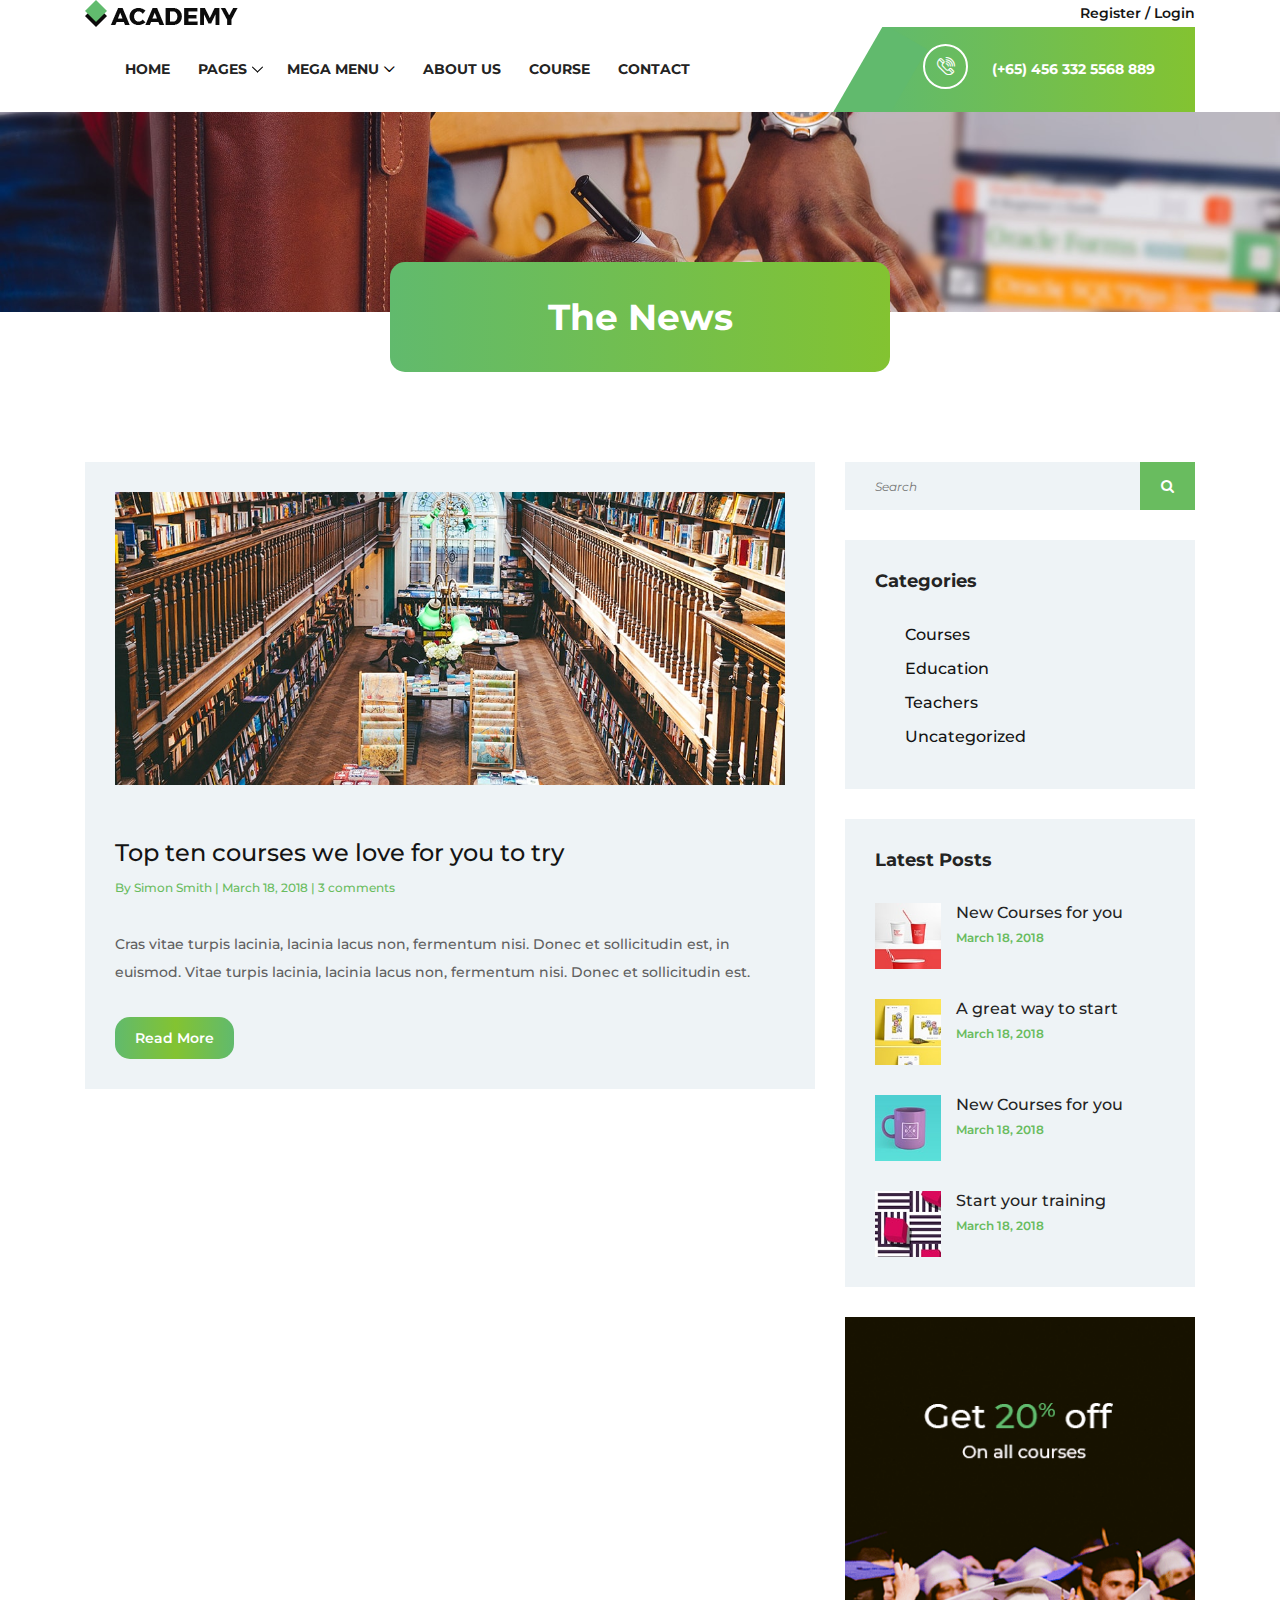
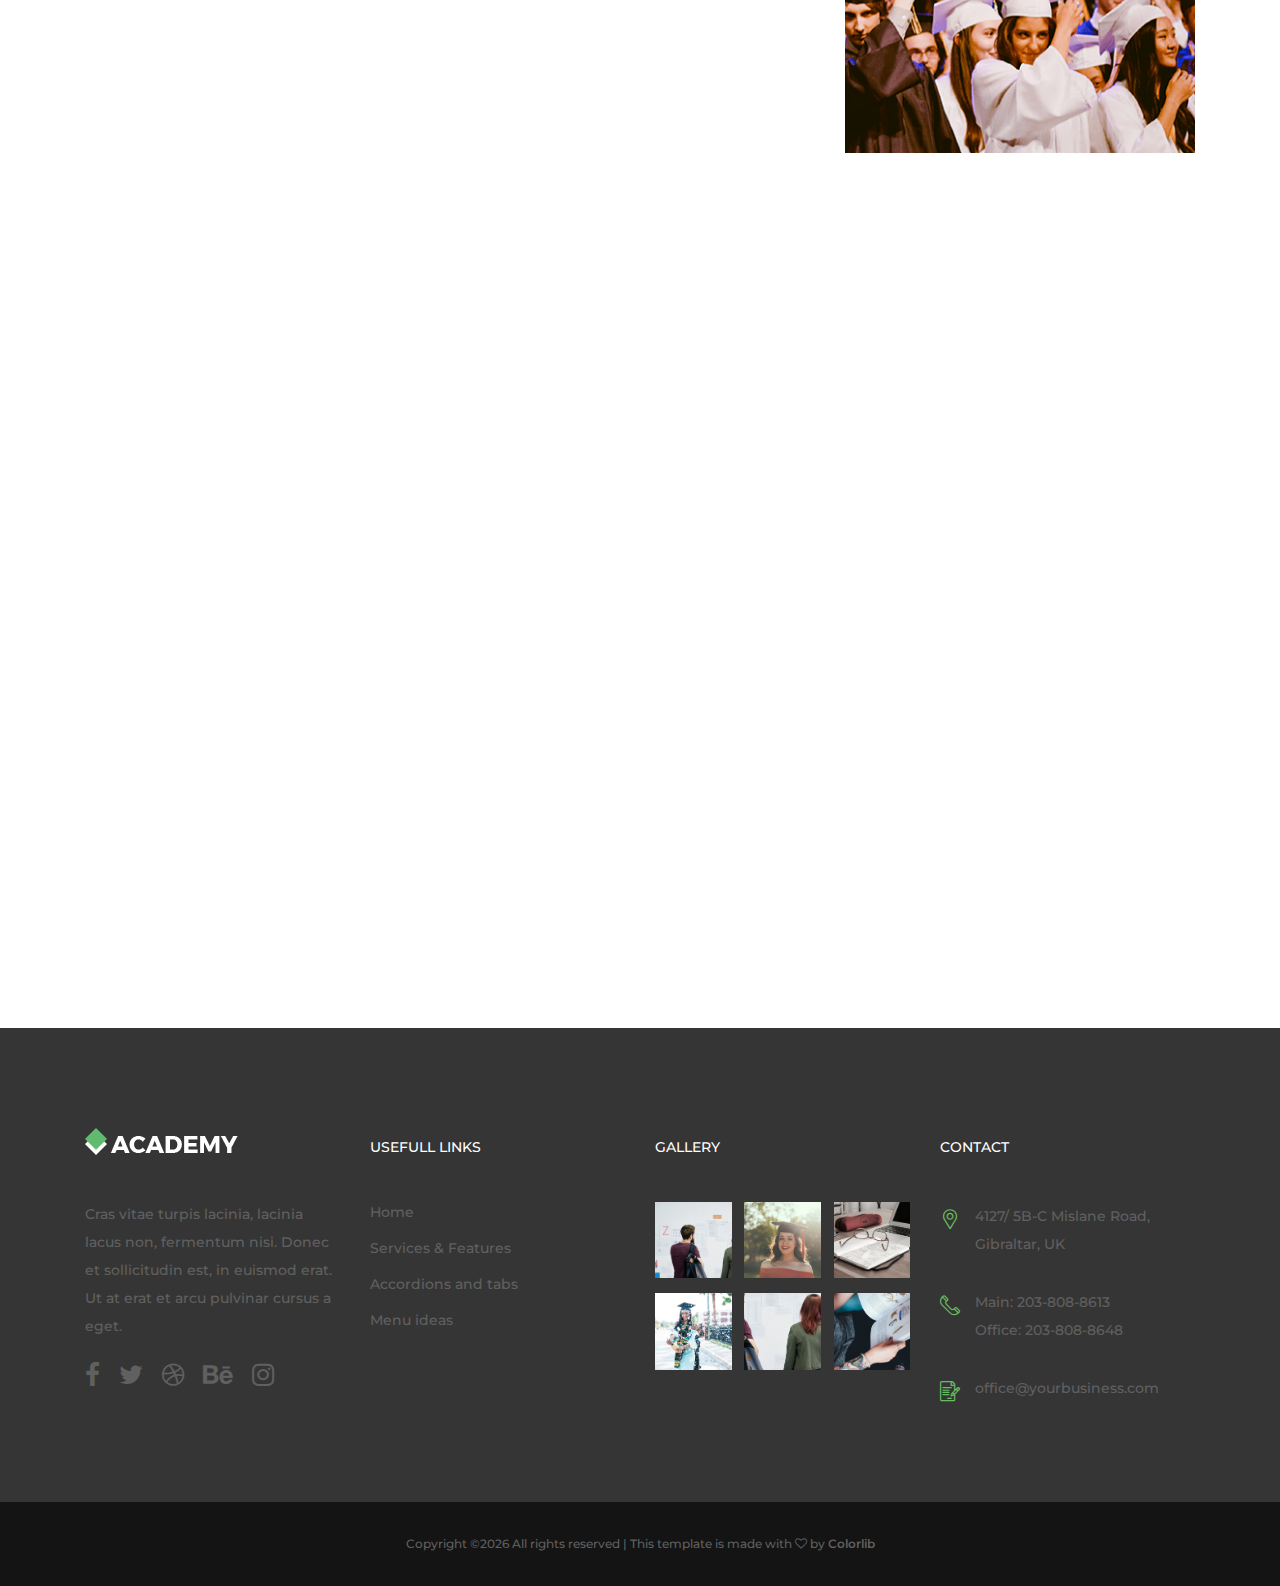
<file: blog.html>
<!DOCTYPE html>
<html lang="en">

<head>
    <meta charset="UTF-8">
    <meta name="description" content="">
    <meta http-equiv="X-UA-Compatible" content="IE=edge">
    <meta name="viewport" content="width=device-width, initial-scale=1, shrink-to-fit=no">
    <!-- The above 4 meta tags *must* come first in the head; any other head content must come *after* these tags -->

    <!-- Title -->
    <title>Academy - Education Course Template</title>

    <!-- Favicon -->
    <link rel="icon" href="img/core-img/favicon.ico">

    <!-- Core Stylesheet -->
    <link rel="stylesheet" href="style.css">

</head>

<body>
    <!-- ##### Preloader ##### -->
    <div id="preloader">
        <i class="circle-preloader"></i>
    </div>

    <!-- ##### Header Area Start ##### -->
    <header class="header-area">

        <!-- Top Header Area -->
        <div class="top-header">
            <div class="container h-100">
                <div class="row h-100">
                    <div class="col-12 h-100">
                        <div class="header-content h-100 d-flex align-items-center justify-content-between">
                            <div class="academy-logo">
                                <a href="index.html"><img src="img/core-img/logo.png" alt=""></a>
                            </div>
                            <div class="login-content">
                                <a href="#">Register / Login</a>
                            </div>
                        </div>
                    </div>
                </div>
            </div>
        </div>

        <!-- Navbar Area -->
        <div class="academy-main-menu">
            <div class="classy-nav-container breakpoint-off">
                <div class="container">
                    <!-- Menu -->
                    <nav class="classy-navbar justify-content-between" id="academyNav">

                        <!-- Navbar Toggler -->
                        <div class="classy-navbar-toggler">
                            <span class="navbarToggler"><span></span><span></span><span></span></span>
                        </div>

                        <!-- Menu -->
                        <div class="classy-menu">

                            <!-- close btn -->
                            <div class="classycloseIcon">
                                <div class="cross-wrap"><span class="top"></span><span class="bottom"></span></div>
                            </div>

                            <!-- Nav Start -->
                            <div class="classynav">
                                <ul>
                                    <li><a href="index.html">Home</a></li>
                                    <li><a href="#">Pages</a>
                                        <ul class="dropdown">
                                            <li><a href="index.html">Home</a></li>
                                            <li><a href="about-us.html">About Us</a></li>
                                            <li><a href="course.html">Course</a></li>
                                            <li><a href="blog.html">Blog</a></li>
                                            <li><a href="contact.html">Contact</a></li>
                                            <li><a href="elements.html">Elements</a></li>
                                        </ul>
                                    </li>
                                    <li><a href="#">Mega Menu</a>
                                        <div class="megamenu">
                                            <ul class="single-mega cn-col-4">
                                                <li><a href="#">Home</a></li>
                                                <li><a href="#">Services &amp; Features</a></li>
                                                <li><a href="#">Accordions and tabs</a></li>
                                                <li><a href="#">Menu ideas</a></li>
                                                <li><a href="#">Students Gallery</a></li>
                                            </ul>
                                            <ul class="single-mega cn-col-4">
                                                <li><a href="#">Home</a></li>
                                                <li><a href="#">Services &amp; Features</a></li>
                                                <li><a href="#">Accordions and tabs</a></li>
                                                <li><a href="#">Menu ideas</a></li>
                                                <li><a href="#">Students Gallery</a></li>
                                            </ul>
                                            <ul class="single-mega cn-col-4">
                                                <li><a href="#">Home</a></li>
                                                <li><a href="#">Services &amp; Features</a></li>
                                                <li><a href="#">Accordions and tabs</a></li>
                                                <li><a href="#">Menu ideas</a></li>
                                                <li><a href="#">Students Gallery</a></li>
                                            </ul>
                                            <div class="single-mega cn-col-4">
                                                <img src="img/bg-img/bg-1.jpg" alt="">
                                            </div>
                                        </div>
                                    </li>
                                    <li><a href="about-us.html">About Us</a></li>
                                    <li><a href="course.html">Course</a></li>
                                    <li><a href="contact.html">Contact</a></li>
                                </ul>
                            </div>
                            <!-- Nav End -->
                        </div>

                        <!-- Calling Info -->
                        <div class="calling-info">
                            <div class="call-center">
                                <a href="tel:+654563325568889"><i class="icon-telephone-2"></i> <span>(+65) 456 332 5568 889</span></a>
                            </div>
                        </div>
                    </nav>
                </div>
            </div>
        </div>
    </header>
    <!-- ##### Header Area End ##### -->

    <!-- ##### Breadcumb Area Start ##### -->
    <div class="breadcumb-area bg-img" style="background-image: url(img/bg-img/breadcumb.jpg);">
        <div class="bradcumbContent">
            <h2>The News</h2>
        </div>
    </div>
    <!-- ##### Breadcumb Area End ##### -->

    <!-- ##### Blog Area Start ##### -->
    <div class="blog-area mt-50 section-padding-100">
        <div class="container">
            <div class="row">
                <div class="col-12 col-md-8">
                    <div class="academy-blog-posts">
                        <div class="row">

                            <!-- Single Blog Start -->
                            <div class="col-12">
                                <div class="single-blog-post mb-50 wow fadeInUp" data-wow-delay="300ms">
                                    <!-- Post Thumb -->
                                    <div class="blog-post-thumb mb-50">
                                        <img src="img/blog-img/1.jpg" alt="">
                                    </div>
                                    <!-- Post Title -->
                                    <a href="#" class="post-title">Top ten courses we love for you to try</a>
                                    <!-- Post Meta -->
                                    <div class="post-meta">
                                        <p>By <a href="#">Simon Smith</a> | <a href="#">March 18, 2018</a> | <a href="#">3 comments</a></p>
                                    </div>
                                    <!-- Post Excerpt -->
                                    <p>Cras vitae turpis lacinia, lacinia lacus non, fermentum nisi. Donec et sollicitudin est, in euismod. Vitae turpis lacinia, lacinia lacus non, fermentum nisi. Donec et sollicitudin est.</p>
                                    <!-- Read More btn -->
                                    <a href="#" class="btn academy-btn btn-sm mt-15">Read More</a>
                                </div>
                            </div>

                            <!-- Single Blog Start -->
                            <div class="col-12">
                                <div class="single-blog-post mb-50 wow fadeInUp" data-wow-delay="400ms">
                                    <!-- Post Thumb -->
                                    <div class="blog-post-thumb mb-50">
                                        <img src="img/blog-img/2.jpg" alt="">
                                    </div>
                                    <!-- Post Title -->
                                    <a href="#" class="post-title">Top ten courses we love for you to try</a>
                                    <!-- Post Meta -->
                                    <div class="post-meta">
                                        <p>By <a href="#">Simon Smith</a> | <a href="#">March 18, 2018</a> | <a href="#">3 comments</a></p>
                                    </div>
                                    <!-- Post Excerpt -->
                                    <p>Cras vitae turpis lacinia, lacinia lacus non, fermentum nisi. Donec et sollicitudin est, in euismod. Vitae turpis lacinia, lacinia lacus non, fermentum nisi. Donec et sollicitudin est.</p>
                                    <!-- Read More btn -->
                                    <a href="#" class="btn academy-btn btn-sm mt-15">Read More</a>
                                </div>
                            </div>

                            <!-- Single Blog Start -->
                            <div class="col-12">
                                <div class="single-blog-post mb-50 wow fadeInUp" data-wow-delay="500ms">
                                    <!-- Post Thumb -->
                                    <div class="blog-post-thumb mb-50">
                                        <img src="img/blog-img/3.jpg" alt="">
                                    </div>
                                    <!-- Post Title -->
                                    <a href="#" class="post-title">Top ten courses we love for you to try</a>
                                    <!-- Post Meta -->
                                    <div class="post-meta">
                                        <p>By <a href="#">Simon Smith</a> | <a href="#">March 18, 2018</a> | <a href="#">3 comments</a></p>
                                    </div>
                                    <!-- Post Excerpt -->
                                    <p>Cras vitae turpis lacinia, lacinia lacus non, fermentum nisi. Donec et sollicitudin est, in euismod. Vitae turpis lacinia, lacinia lacus non, fermentum nisi. Donec et sollicitudin est.</p>
                                    <!-- Read More btn -->
                                    <a href="#" class="btn academy-btn btn-sm mt-15">Read More</a>
                                </div>
                            </div>

                        </div>
                    </div>
                    <!-- Pagination Area Start -->
                    <div class="academy-pagination-area wow fadeInUp" data-wow-delay="400ms">
                        <nav>
                            <ul class="pagination">
                                <li class="page-item active"><a class="page-link" href="#">01</a></li>
                                <li class="page-item"><a class="page-link" href="#">02</a></li>
                                <li class="page-item"><a class="page-link" href="#">03</a></li>
                            </ul>
                        </nav>
                    </div>
                </div>

                <div class="col-12 col-md-4">
                    <div class="academy-blog-sidebar">
                        <!-- Blog Post Widget -->
                        <div class="blog-post-search-widget mb-30">
                            <form action="#" method="post">
                                <input type="search" name="search" id="Search" placeholder="Search">
                                <button type="submit"><i class="fa fa-search" aria-hidden="true"></i></button>
                            </form>
                        </div>

                        <!-- Blog Post Catagories -->
                        <div class="blog-post-categories mb-30">
                            <h5>Categories</h5>
                            <ul>
                                <li><a href="#">Courses</a></li>
                                <li><a href="#">Education</a></li>
                                <li><a href="#">Teachers</a></li>
                                <li><a href="#">Uncategorized</a></li>
                            </ul>
                        </div>

                        <!-- Latest Blog Posts Area -->
                        <div class="latest-blog-posts mb-30">
                            <h5>Latest Posts</h5>
                            <!-- Single Latest Blog Post -->
                            <div class="single-latest-blog-post d-flex mb-30">
                                <div class="latest-blog-post-thumb">
                                    <img src="img/blog-img/lb-1.jpg" alt="">
                                </div>
                                <div class="latest-blog-post-content">
                                    <a href="#" class="post-title">
                                        <h6>New Courses for you</h6>
                                    </a>
                                    <a href="#" class="post-date">March 18, 2018</a>
                                </div>
                            </div>
                            <!-- Single Latest Blog Post -->
                            <div class="single-latest-blog-post d-flex mb-30">
                                <div class="latest-blog-post-thumb">
                                    <img src="img/blog-img/lb-2.jpg" alt="">
                                </div>
                                <div class="latest-blog-post-content">
                                    <a href="#" class="post-title">
                                        <h6>A great way to start</h6>
                                    </a>
                                    <a href="#" class="post-date">March 18, 2018</a>
                                </div>
                            </div>
                            <!-- Single Latest Blog Post -->
                            <div class="single-latest-blog-post d-flex mb-30">
                                <div class="latest-blog-post-thumb">
                                    <img src="img/blog-img/lb-3.jpg" alt="">
                                </div>
                                <div class="latest-blog-post-content">
                                    <a href="#" class="post-title">
                                        <h6>New Courses for you</h6>
                                    </a>
                                    <a href="#" class="post-date">March 18, 2018</a>
                                </div>
                            </div>
                            <!-- Single Latest Blog Post -->
                            <div class="single-latest-blog-post d-flex">
                                <div class="latest-blog-post-thumb">
                                    <img src="img/blog-img/lb-4.jpg" alt="">
                                </div>
                                <div class="latest-blog-post-content">
                                    <a href="#" class="post-title">
                                        <h6>Start your training</h6>
                                    </a>
                                    <a href="#" class="post-date">March 18, 2018</a>
                                </div>
                            </div>
                        </div>

                        <!-- Add Widget -->
                        <div class="add-widget">
                            <a href="#"><img src="img/blog-img/add.png" alt=""></a>
                        </div>
                    </div>
                </div>
            </div>
        </div>
    </div>
    <!-- ##### Blog Area End ##### -->

    <!-- ##### Footer Area Start ##### -->
    <footer class="footer-area">
        <div class="main-footer-area section-padding-100-0">
            <div class="container">
                <div class="row">
                    <!-- Footer Widget Area -->
                    <div class="col-12 col-sm-6 col-lg-3">
                        <div class="footer-widget mb-100">
                            <div class="widget-title">
                                <a href="#"><img src="img/core-img/logo2.png" alt=""></a>
                            </div>
                            <p>Cras vitae turpis lacinia, lacinia lacus non, fermentum nisi. Donec et sollicitudin est, in euismod erat. Ut at erat et arcu pulvinar cursus a eget.</p>
                            <div class="footer-social-info">
                                <a href="#"><i class="fa fa-facebook"></i></a>
                                <a href="#"><i class="fa fa-twitter"></i></a>
                                <a href="#"><i class="fa fa-dribbble"></i></a>
                                <a href="#"><i class="fa fa-behance"></i></a>
                                <a href="#"><i class="fa fa-instagram"></i></a>
                            </div>
                        </div>
                    </div>
                    <!-- Footer Widget Area -->
                    <div class="col-12 col-sm-6 col-lg-3">
                        <div class="footer-widget mb-100">
                            <div class="widget-title">
                                <h6>Usefull Links</h6>
                            </div>
                            <nav>
                                <ul class="useful-links">
                                    <li><a href="#">Home</a></li>
                                    <li><a href="#">Services &amp; Features</a></li>
                                    <li><a href="#">Accordions and tabs</a></li>
                                    <li><a href="#">Menu ideas</a></li>
                                </ul>
                            </nav>
                        </div>
                    </div>
                    <!-- Footer Widget Area -->
                    <div class="col-12 col-sm-6 col-lg-3">
                        <div class="footer-widget mb-100">
                            <div class="widget-title">
                                <h6>Gallery</h6>
                            </div>
                            <div class="gallery-list d-flex justify-content-between flex-wrap">
                                <a href="img/bg-img/gallery1.jpg" class="gallery-img" title="Gallery Image 1"><img src="img/bg-img/gallery1.jpg" alt=""></a>
                                <a href="img/bg-img/gallery2.jpg" class="gallery-img" title="Gallery Image 2"><img src="img/bg-img/gallery2.jpg" alt=""></a>
                                <a href="img/bg-img/gallery3.jpg" class="gallery-img" title="Gallery Image 3"><img src="img/bg-img/gallery3.jpg" alt=""></a>
                                <a href="img/bg-img/gallery4.jpg" class="gallery-img" title="Gallery Image 4"><img src="img/bg-img/gallery4.jpg" alt=""></a>
                                <a href="img/bg-img/gallery5.jpg" class="gallery-img" title="Gallery Image 5"><img src="img/bg-img/gallery5.jpg" alt=""></a>
                                <a href="img/bg-img/gallery6.jpg" class="gallery-img" title="Gallery Image 6"><img src="img/bg-img/gallery6.jpg" alt=""></a>
                            </div>
                        </div>
                    </div>
                    <!-- Footer Widget Area -->
                    <div class="col-12 col-sm-6 col-lg-3">
                        <div class="footer-widget mb-100">
                            <div class="widget-title">
                                <h6>Contact</h6>
                            </div>
                            <div class="single-contact d-flex mb-30">
                                <i class="icon-placeholder"></i>
                                <p>4127/ 5B-C Mislane Road, Gibraltar, UK</p>
                            </div>
                            <div class="single-contact d-flex mb-30">
                                <i class="icon-telephone-1"></i>
                                <p>Main: 203-808-8613 <br>Office: 203-808-8648</p>
                            </div>
                            <div class="single-contact d-flex">
                                <i class="icon-contract"></i>
                                <p>office@yourbusiness.com</p>
                            </div>
                        </div>
                    </div>
                </div>
            </div>
        </div>
        <div class="bottom-footer-area">
            <div class="container">
                <div class="row">
                    <div class="col-12">
                        <p><!-- Link back to Colorlib can't be removed. Template is licensed under CC BY 3.0. -->
Copyright &copy;<script>document.write(new Date().getFullYear());</script> All rights reserved | This template is made with <i class="fa fa-heart-o" aria-hidden="true"></i> by <a href="https://colorlib.com" target="_blank">Colorlib</a>
<!-- Link back to Colorlib can't be removed. Template is licensed under CC BY 3.0. --></p>
                    </div>
                </div>
            </div>
        </div>
    </footer>
    <!-- ##### Footer Area Start ##### -->

    <!-- ##### All Javascript Script ##### -->
    <!-- jQuery-2.2.4 js -->
    <script src="js/jquery/jquery-2.2.4.min.js"></script>
    <!-- Popper js -->
    <script src="js/bootstrap/popper.min.js"></script>
    <!-- Bootstrap js -->
    <script src="js/bootstrap/bootstrap.min.js"></script>
    <!-- All Plugins js -->
    <script src="js/plugins/plugins.js"></script>
    <!-- Active js -->
    <script src="js/active.js"></script>
</body>

</html>
</file>
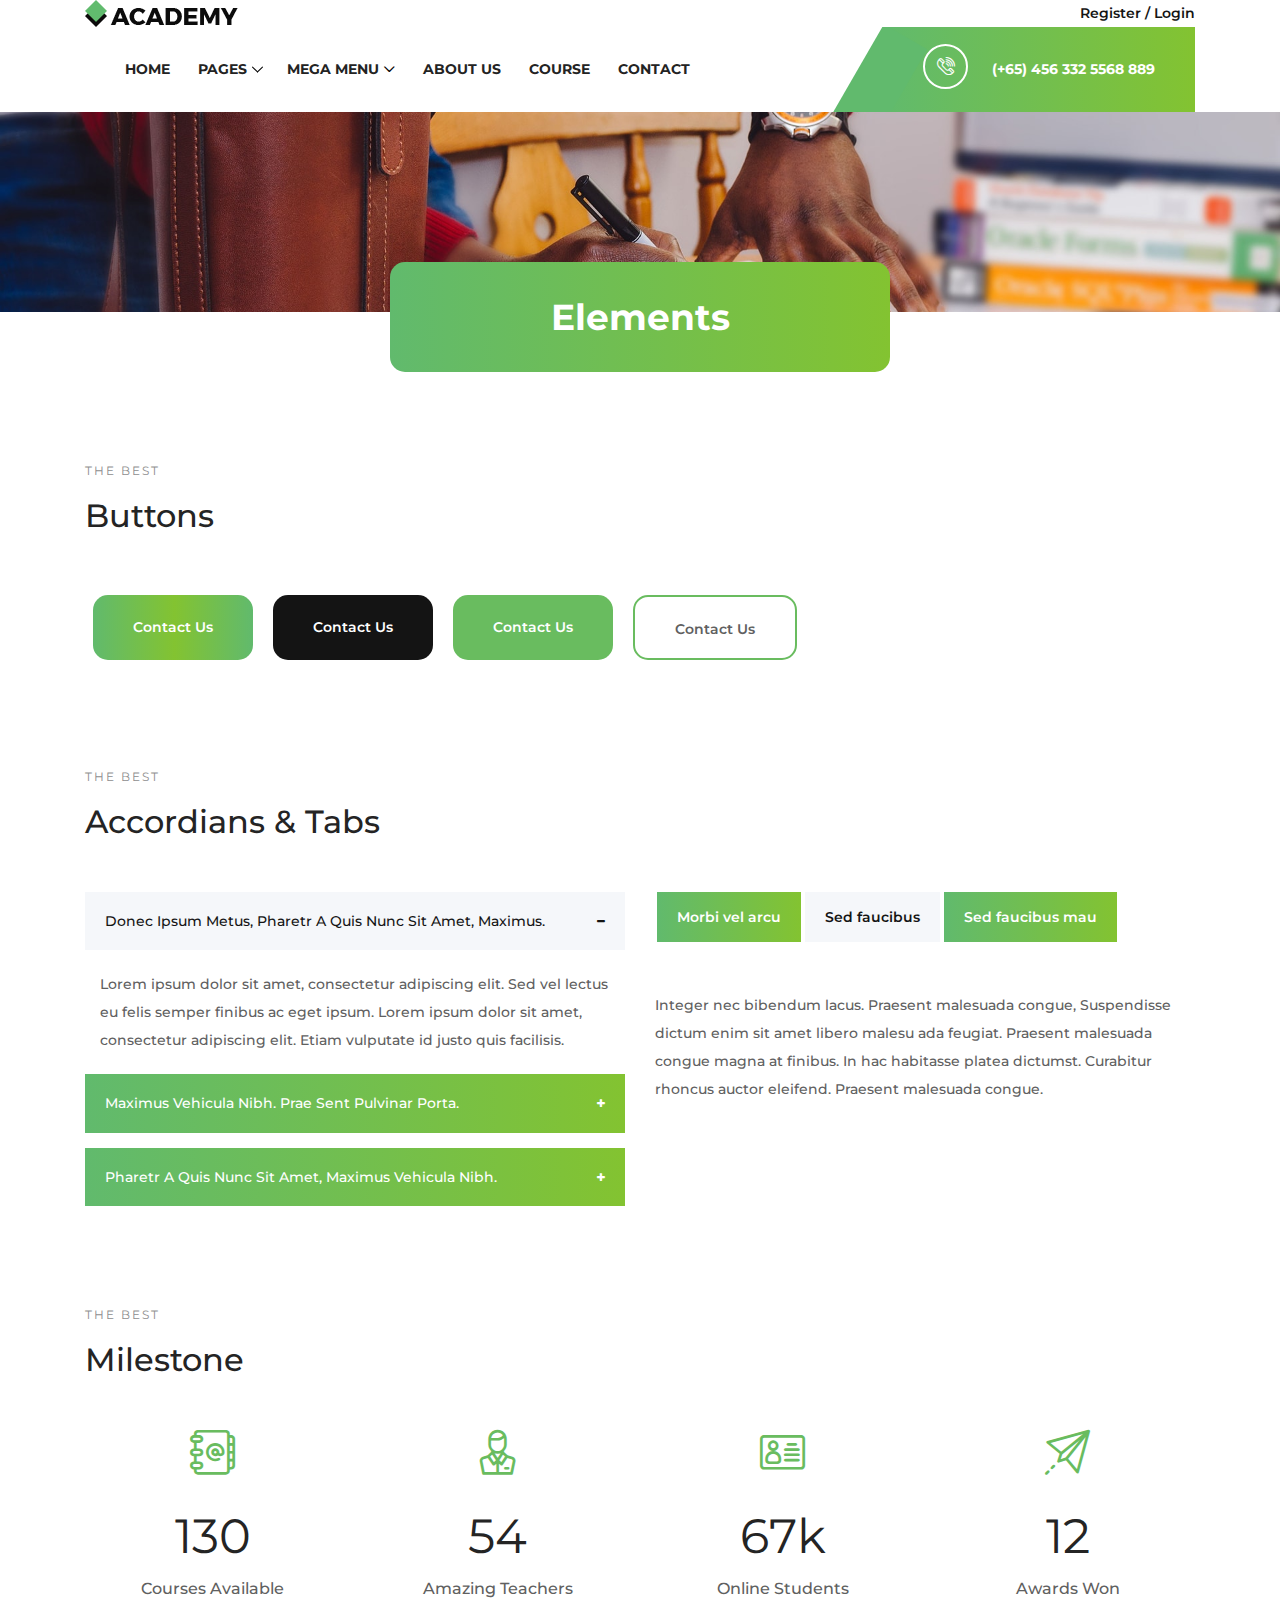
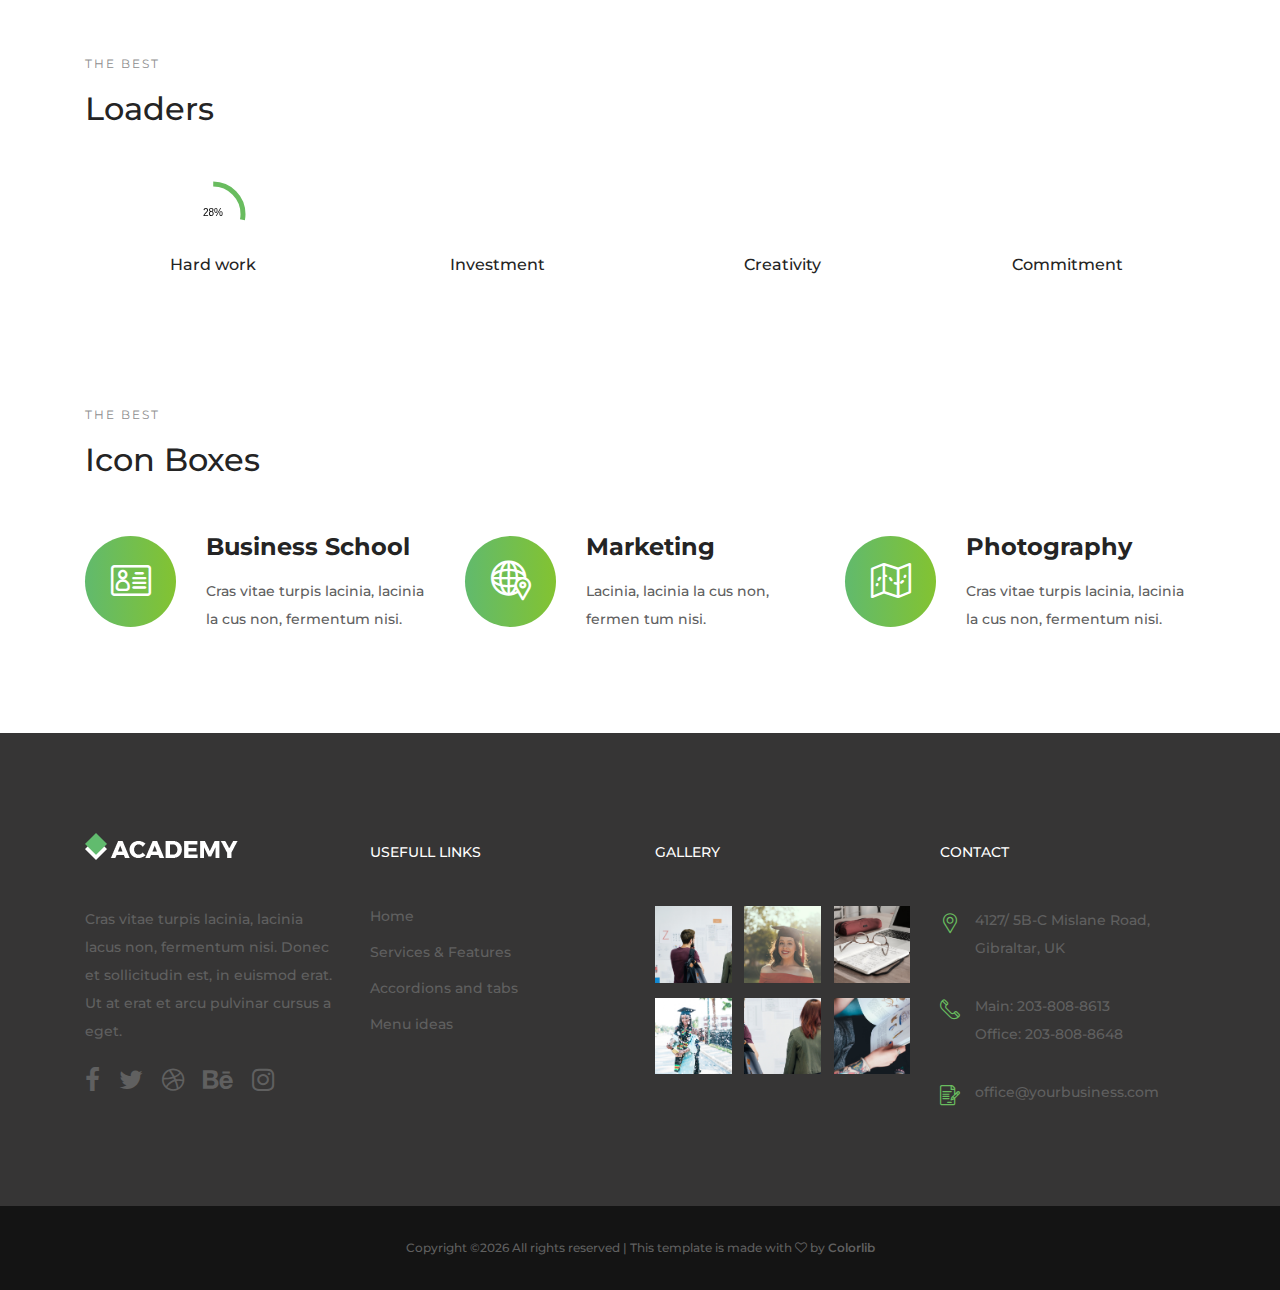
<file: elements.html>
<!DOCTYPE html>
<html lang="en">

<head>
    <meta charset="UTF-8">
    <meta name="description" content="">
    <meta http-equiv="X-UA-Compatible" content="IE=edge">
    <meta name="viewport" content="width=device-width, initial-scale=1, shrink-to-fit=no">
    <!-- The above 4 meta tags *must* come first in the head; any other head content must come *after* these tags -->

    <!-- Title -->
    <title>Academy - Education Course Template</title>

    <!-- Favicon -->
    <link rel="icon" href="img/core-img/favicon.ico">

    <!-- Core Stylesheet -->
    <link rel="stylesheet" href="style.css">

</head>

<body>
    <!-- ##### Preloader ##### -->
    <div id="preloader">
        <i class="circle-preloader"></i>
    </div>

    <!-- ##### Header Area Start ##### -->
    <header class="header-area">

        <!-- Top Header Area -->
        <div class="top-header">
            <div class="container h-100">
                <div class="row h-100">
                    <div class="col-12 h-100">
                        <div class="header-content h-100 d-flex align-items-center justify-content-between">
                            <div class="academy-logo">
                                <a href="index.html"><img src="img/core-img/logo.png" alt=""></a>
                            </div>
                            <div class="login-content">
                                <a href="#">Register / Login</a>
                            </div>
                        </div>
                    </div>
                </div>
            </div>
        </div>

        <!-- Navbar Area -->
        <div class="academy-main-menu">
            <div class="classy-nav-container breakpoint-off">
                <div class="container">
                    <!-- Menu -->
                    <nav class="classy-navbar justify-content-between" id="academyNav">

                        <!-- Navbar Toggler -->
                        <div class="classy-navbar-toggler">
                            <span class="navbarToggler"><span></span><span></span><span></span></span>
                        </div>

                        <!-- Menu -->
                        <div class="classy-menu">

                            <!-- close btn -->
                            <div class="classycloseIcon">
                                <div class="cross-wrap"><span class="top"></span><span class="bottom"></span></div>
                            </div>

                            <!-- Nav Start -->
                            <div class="classynav">
                                <ul>
                                    <li><a href="index.html">Home</a></li>
                                    <li><a href="#">Pages</a>
                                        <ul class="dropdown">
                                            <li><a href="index.html">Home</a></li>
                                            <li><a href="about-us.html">About Us</a></li>
                                            <li><a href="course.html">Course</a></li>
                                            <li><a href="blog.html">Blog</a></li>
                                            <li><a href="contact.html">Contact</a></li>
                                            <li><a href="elements.html">Elements</a></li>
                                        </ul>
                                    </li>
                                    <li><a href="#">Mega Menu</a>
                                        <div class="megamenu">
                                            <ul class="single-mega cn-col-4">
                                                <li><a href="#">Home</a></li>
                                                <li><a href="#">Services &amp; Features</a></li>
                                                <li><a href="#">Accordions and tabs</a></li>
                                                <li><a href="#">Menu ideas</a></li>
                                                <li><a href="#">Students Gallery</a></li>
                                            </ul>
                                            <ul class="single-mega cn-col-4">
                                                <li><a href="#">Home</a></li>
                                                <li><a href="#">Services &amp; Features</a></li>
                                                <li><a href="#">Accordions and tabs</a></li>
                                                <li><a href="#">Menu ideas</a></li>
                                                <li><a href="#">Students Gallery</a></li>
                                            </ul>
                                            <ul class="single-mega cn-col-4">
                                                <li><a href="#">Home</a></li>
                                                <li><a href="#">Services &amp; Features</a></li>
                                                <li><a href="#">Accordions and tabs</a></li>
                                                <li><a href="#">Menu ideas</a></li>
                                                <li><a href="#">Students Gallery</a></li>
                                            </ul>
                                            <div class="single-mega cn-col-4">
                                                <img src="img/bg-img/bg-1.jpg" alt="">
                                            </div>
                                        </div>
                                    </li>
                                    <li><a href="about-us.html">About Us</a></li>
                                    <li><a href="course.html">Course</a></li>
                                    <li><a href="contact.html">Contact</a></li>
                                </ul>
                            </div>
                            <!-- Nav End -->
                        </div>

                        <!-- Calling Info -->
                        <div class="calling-info">
                            <div class="call-center">
                                <a href="tel:+654563325568889"><i class="icon-telephone-2"></i> <span>(+65) 456 332 5568 889</span></a>
                            </div>
                        </div>
                    </nav>
                </div>
            </div>
        </div>
    </header>
    <!-- ##### Header Area End ##### -->

    <!-- ##### Breadcumb Area Start ##### -->
    <div class="breadcumb-area bg-img" style="background-image: url(img/bg-img/breadcumb.jpg);">
        <div class="bradcumbContent">
            <h2>Elements</h2>
        </div>
    </div>
    <!-- ##### Breadcumb Area End ##### -->

    <!-- ##### Elements Area Start ##### -->
    <section class="elements-area mt-50 section-padding-100-0">
        <div class="container">
            <div class="row">

                <!-- ========== Buttons ========== -->
                <div class="col-12">
                    <div class="elements-title mb-50">
                        <span>The Best</span>
                        <h2>Buttons</h2>
                    </div>
                    <!-- Selene Button -->
                    <div class="academy-buttons-area mb-100">
                        <a href="#" class="btn academy-btn m-2">Contact Us</a>
                        <a href="#" class="btn academy-btn btn-2 m-2">Contact Us</a>
                        <a href="#" class="btn academy-btn btn-3 m-2">Contact Us</a>
                        <a href="#" class="btn academy-btn btn-4 m-2">Contact Us</a>
                    </div>
                </div>

                <!-- ========== Progress Bars & Accordions ========== -->
                <div class="col-12">
                    <div class="elements-title mb-50">
                        <span>The Best</span>
                        <h2>Accordians &amp; Tabs</h2>
                    </div>
                </div>

                <!-- ##### Accordians ##### -->
                <div class="col-12 col-lg-6">
                    <div class="accordions mb-100" id="accordion" role="tablist" aria-multiselectable="true">
                        <!-- single accordian area -->
                        <div class="panel single-accordion">
                            <h6><a role="button" class="" aria-expanded="true" aria-controls="collapseOne" data-toggle="collapse" data-parent="#accordion" href="#collapseOne">Donec ipsum metus, pharetr a quis nunc sit amet, maximus.
                                    <span class="accor-open"><i class="fa fa-plus" aria-hidden="true"></i></span>
                                    <span class="accor-close"><i class="fa fa-minus" aria-hidden="true"></i></span>
                                    </a></h6>
                            <div id="collapseOne" class="accordion-content collapse show">
                                <p>Lorem ipsum dolor sit amet, consectetur adipiscing elit. Sed vel lectus eu felis semper finibus ac eget ipsum. Lorem ipsum dolor sit amet, consectetur adipiscing elit. Etiam vulputate id justo quis facilisis.</p>
                            </div>
                        </div>
                        <!-- single accordian area -->
                        <div class="panel single-accordion">
                            <h6>
                                <a role="button" class="collapsed" aria-expanded="true" aria-controls="collapseTwo" data-parent="#accordion" data-toggle="collapse" href="#collapseTwo">Maximus vehicula nibh. Prae sent pulvinar porta.
                                        <span class="accor-open"><i class="fa fa-plus" aria-hidden="true"></i></span>
                                        <span class="accor-close"><i class="fa fa-minus" aria-hidden="true"></i></span>
                                        </a>
                            </h6>
                            <div id="collapseTwo" class="accordion-content collapse">
                                <p>Lorem ipsum dolor sit amet, consectetur adipiscing elit. Sed vel lectus eu felis semper finibus ac eget ipsum. Lorem ipsum dolor sit amet, consectetur adipiscing elit. Etiam vulputate id justo quis facilisis.</p>
                            </div>
                        </div>
                        <!-- single accordian area -->
                        <div class="panel single-accordion">
                            <h6>
                                <a role="button" aria-expanded="true" aria-controls="collapseThree" class="collapsed" data-parent="#accordion" data-toggle="collapse" href="#collapseThree">Pharetr a quis nunc sit amet, maximus vehicula nibh.
                                        <span class="accor-open"><i class="fa fa-plus" aria-hidden="true"></i></span>
                                        <span class="accor-close"><i class="fa fa-minus" aria-hidden="true"></i></span>
                                    </a>
                            </h6>
                            <div id="collapseThree" class="accordion-content collapse">
                                <p>Lorem ipsum dolor sit amet, consectetur adipiscing elit. Sed vel lectus eu felis semper finibus ac eget ipsum. Lorem ipsum dolor sit amet, consectetur adipiscing elit. Etiam vulputate id justo quis facilisis.</p>
                            </div>
                        </div>
                    </div>
                </div>


                <!-- ##### Tabs ##### -->
                <div class="col-12 col-lg-6">
                    <div class="academy-tabs-content">
                        <ul class="nav nav-tabs" id="myTab" role="tablist">
                            <li class="nav-item">
                                <a class="nav-link" id="tab--1" data-toggle="tab" href="#tab1" role="tab" aria-controls="tab1" aria-selected="false">Morbi vel arcu</a>
                            </li>
                            <li class="nav-item">
                                <a class="nav-link active" id="tab--2" data-toggle="tab" href="#tab2" role="tab" aria-controls="tab2" aria-selected="false">Sed faucibus</a>
                            </li>
                            <li class="nav-item">
                                <a class="nav-link" id="tab--3" data-toggle="tab" href="#tab3" role="tab" aria-controls="tab3" aria-selected="true">Sed faucibus mau</a>
                            </li>
                        </ul>

                        <div class="tab-content mb-100" id="myTabContent">
                            <div class="tab-pane fade" id="tab1" role="tabpanel" aria-labelledby="tab--1">
                                <div class="academy-tab-content">
                                    <!-- Tab Text -->
                                    <div class="academy-tab-text">
                                        <p>Integer nec bibendum lacus. Praesent malesuada congue, Suspendisse dictum enim sit amet libero malesu ada feugiat. Praesent malesuada congue magna at finibus. In hac habitasse platea dictumst. Curabitur rhoncus auctor eleifend. Praesent malesuada congue.</p>
                                    </div>
                                </div>
                            </div>
                            <div class="tab-pane fade show active" id="tab2" role="tabpanel" aria-labelledby="tab--2">
                                <div class="academy-tab-content">
                                    <!-- Tab Text -->
                                    <div class="academy-tab-text">
                                        <p>Integer nec bibendum lacus. Praesent malesuada congue, Suspendisse dictum enim sit amet libero malesu ada feugiat. Praesent malesuada congue magna at finibus. In hac habitasse platea dictumst. Curabitur rhoncus auctor eleifend. Praesent malesuada congue.</p>
                                    </div>
                                </div>
                            </div>
                            <div class="tab-pane fade" id="tab3" role="tabpanel" aria-labelledby="tab--3">
                                <div class="academy-tab-content">
                                    <!-- Tab Text -->
                                    <div class="academy-tab-text">
                                        <p>Integer nec bibendum lacus. Praesent malesuada congue, Suspendisse dictum enim sit amet libero malesu ada feugiat. Praesent malesuada congue magna at finibus. In hac habitasse platea dictumst. Curabitur rhoncus auctor eleifend. Praesent malesuada congue.</p>
                                    </div>
                                </div>
                            </div>
                        </div>
                    </div>
                </div>

                <!-- ========== Milestones ========== -->
                <div class="col-12">
                    <div class="elements-title mb-50">
                        <span>The Best</span>
                        <h2>Milestone</h2>
                    </div>
                </div>

                <div class="col-12">
                    <div class="academy-cool-facts-area mb-50">
                        <div class="row">

                            <!-- Single Cool Fact-->
                            <div class="col-12 col-sm-6 col-md-3">
                                <div class="single-cool-fact text-center">
                                    <i class="icon-agenda-1"></i>
                                    <h3><span class="counter">130</span></h3>
                                    <p>Courses Available</p>
                                </div>
                            </div>

                            <!-- Single Cool Fact-->
                            <div class="col-12 col-sm-6 col-md-3">
                                <div class="single-cool-fact text-center">
                                    <i class="icon-assistance"></i>
                                    <h3><span class="counter">54</span></h3>
                                    <p>Amazing Teachers</p>
                                </div>
                            </div>

                            <!-- Single Cool Fact-->
                            <div class="col-12 col-sm-6 col-md-3">
                                <div class="single-cool-fact text-center">
                                    <i class="icon-id-card"></i>
                                    <h3><span class="counter">67</span>k</h3>
                                    <p>Online Students</p>
                                </div>
                            </div>

                            <!-- Single Cool Fact-->
                            <div class="col-12 col-sm-6 col-md-3">
                                <div class="single-cool-fact text-center">
                                    <i class="icon-message"></i>
                                    <h3><span class="counter">12</span></h3>
                                    <p>Awards Won</p>
                                </div>
                            </div>
                        </div>
                    </div>
                </div>

                <!-- ========== Loaders ========== -->
                <div class="col-12">
                    <div class="elements-title mb-50">
                        <span>The Best</span>
                        <h2>Loaders</h2>
                    </div>
                </div>

                <div class="col-12">
                    <!-- Loaders Area Start -->
                    <div class="our-skills-area text-center mb-100">
                        <div class="row">
                            <div class="col-12 col-sm-6 col-md-3">
                                <div class="single-pie-bar mb-30" data-percent="75">
                                    <canvas class="bar-circle" width="70" height="70"></canvas>
                                    <h6>Hard work</h6>
                                </div>
                            </div>
                            <div class="col-12 col-sm-6 col-md-3">
                                <div class="single-pie-bar mb-30" data-percent="65">
                                    <canvas class="bar-circle" width="70" height="70"></canvas>
                                    <h6>Investment</h6>
                                </div>
                            </div>
                            <div class="col-12 col-sm-6 col-md-3">
                                <div class="single-pie-bar mb-30" data-percent="43">
                                    <canvas class="bar-circle" width="70" height="70"></canvas>
                                    <h6>Creativity</h6>
                                </div>
                            </div>
                            <div class="col-12 col-sm-6 col-md-3">
                                <div class="single-pie-bar mb-30" data-percent="100">
                                    <canvas class="bar-circle" width="70" height="70"></canvas>
                                    <h6>Commitment</h6>
                                </div>
                            </div>
                        </div>
                    </div>
                </div>

                <!-- ========== Icon Boxes ========== -->
                <div class="col-12">
                    <div class="elements-title mb-50">
                        <span>The Best</span>
                        <h2>Icon Boxes</h2>
                    </div>
                </div>

                <div class="col-12">
                    <div class="row">

                        <!-- Single Course Area -->
                        <div class="col-12 col-lg-4">
                            <div class="single-course-area d-flex align-items-center mb-100">
                                <div class="course-icon">
                                    <i class="icon-id-card"></i>
                                </div>
                                <div class="course-content">
                                    <h4>Business School</h4>
                                    <p>Cras vitae turpis lacinia, lacinia la cus non, fermentum nisi.</p>
                                </div>
                            </div>
                        </div>

                        <!-- Single Course Area -->
                        <div class="col-12 col-lg-4">
                            <div class="single-course-area d-flex align-items-center mb-100">
                                <div class="course-icon">
                                    <i class="icon-worldwide"></i>
                                </div>
                                <div class="course-content">
                                    <h4>Marketing</h4>
                                    <p>Lacinia, lacinia la cus non, fermen tum nisi.</p>
                                </div>
                            </div>
                        </div>

                        <!-- Single Course Area -->
                        <div class="col-12 col-lg-4">
                            <div class="single-course-area d-flex align-items-center mb-100">
                                <div class="course-icon">
                                    <i class="icon-map"></i>
                                </div>
                                <div class="course-content">
                                    <h4>Photography</h4>
                                    <p>Cras vitae turpis lacinia, lacinia la cus non, fermentum nisi.</p>
                                </div>
                            </div>
                        </div>
                    </div>
                </div>
            </div>
        </div>
    </section>
    <!-- ***** Elements Area End ***** -->

    <!-- ##### Footer Area Start ##### -->
    <footer class="footer-area">
        <div class="main-footer-area section-padding-100-0">
            <div class="container">
                <div class="row">
                    <!-- Footer Widget Area -->
                    <div class="col-12 col-sm-6 col-lg-3">
                        <div class="footer-widget mb-100">
                            <div class="widget-title">
                                <a href="#"><img src="img/core-img/logo2.png" alt=""></a>
                            </div>
                            <p>Cras vitae turpis lacinia, lacinia lacus non, fermentum nisi. Donec et sollicitudin est, in euismod erat. Ut at erat et arcu pulvinar cursus a eget.</p>
                            <div class="footer-social-info">
                                <a href="#"><i class="fa fa-facebook"></i></a>
                                <a href="#"><i class="fa fa-twitter"></i></a>
                                <a href="#"><i class="fa fa-dribbble"></i></a>
                                <a href="#"><i class="fa fa-behance"></i></a>
                                <a href="#"><i class="fa fa-instagram"></i></a>
                            </div>
                        </div>
                    </div>
                    <!-- Footer Widget Area -->
                    <div class="col-12 col-sm-6 col-lg-3">
                        <div class="footer-widget mb-100">
                            <div class="widget-title">
                                <h6>Usefull Links</h6>
                            </div>
                            <nav>
                                <ul class="useful-links">
                                    <li><a href="#">Home</a></li>
                                    <li><a href="#">Services &amp; Features</a></li>
                                    <li><a href="#">Accordions and tabs</a></li>
                                    <li><a href="#">Menu ideas</a></li>
                                </ul>
                            </nav>
                        </div>
                    </div>
                    <!-- Footer Widget Area -->
                    <div class="col-12 col-sm-6 col-lg-3">
                        <div class="footer-widget mb-100">
                            <div class="widget-title">
                                <h6>Gallery</h6>
                            </div>
                            <div class="gallery-list d-flex justify-content-between flex-wrap">
                                <a href="img/bg-img/gallery1.jpg" class="gallery-img" title="Gallery Image 1"><img src="img/bg-img/gallery1.jpg" alt=""></a>
                                <a href="img/bg-img/gallery2.jpg" class="gallery-img" title="Gallery Image 2"><img src="img/bg-img/gallery2.jpg" alt=""></a>
                                <a href="img/bg-img/gallery3.jpg" class="gallery-img" title="Gallery Image 3"><img src="img/bg-img/gallery3.jpg" alt=""></a>
                                <a href="img/bg-img/gallery4.jpg" class="gallery-img" title="Gallery Image 4"><img src="img/bg-img/gallery4.jpg" alt=""></a>
                                <a href="img/bg-img/gallery5.jpg" class="gallery-img" title="Gallery Image 5"><img src="img/bg-img/gallery5.jpg" alt=""></a>
                                <a href="img/bg-img/gallery6.jpg" class="gallery-img" title="Gallery Image 6"><img src="img/bg-img/gallery6.jpg" alt=""></a>
                            </div>
                        </div>
                    </div>
                    <!-- Footer Widget Area -->
                    <div class="col-12 col-sm-6 col-lg-3">
                        <div class="footer-widget mb-100">
                            <div class="widget-title">
                                <h6>Contact</h6>
                            </div>
                            <div class="single-contact d-flex mb-30">
                                <i class="icon-placeholder"></i>
                                <p>4127/ 5B-C Mislane Road, Gibraltar, UK</p>
                            </div>
                            <div class="single-contact d-flex mb-30">
                                <i class="icon-telephone-1"></i>
                                <p>Main: 203-808-8613 <br>Office: 203-808-8648</p>
                            </div>
                            <div class="single-contact d-flex">
                                <i class="icon-contract"></i>
                                <p>office@yourbusiness.com</p>
                            </div>
                        </div>
                    </div>
                </div>
            </div>
        </div>
        <div class="bottom-footer-area">
            <div class="container">
                <div class="row">
                    <div class="col-12">
                        <p><!-- Link back to Colorlib can't be removed. Template is licensed under CC BY 3.0. -->
Copyright &copy;<script>document.write(new Date().getFullYear());</script> All rights reserved | This template is made with <i class="fa fa-heart-o" aria-hidden="true"></i> by <a href="https://colorlib.com" target="_blank">Colorlib</a>
<!-- Link back to Colorlib can't be removed. Template is licensed under CC BY 3.0. --></p>
                    </div>
                </div>
            </div>
        </div>
    </footer>
    <!-- ##### Footer Area Start ##### -->

    <!-- ##### All Javascript Script ##### -->
    <!-- jQuery-2.2.4 js -->
    <script src="js/jquery/jquery-2.2.4.min.js"></script>
    <!-- Popper js -->
    <script src="js/bootstrap/popper.min.js"></script>
    <!-- Bootstrap js -->
    <script src="js/bootstrap/bootstrap.min.js"></script>
    <!-- All Plugins js -->
    <script src="js/plugins/plugins.js"></script>
    <!-- Active js -->
    <script src="js/active.js"></script>
</body>

</html>
</file>
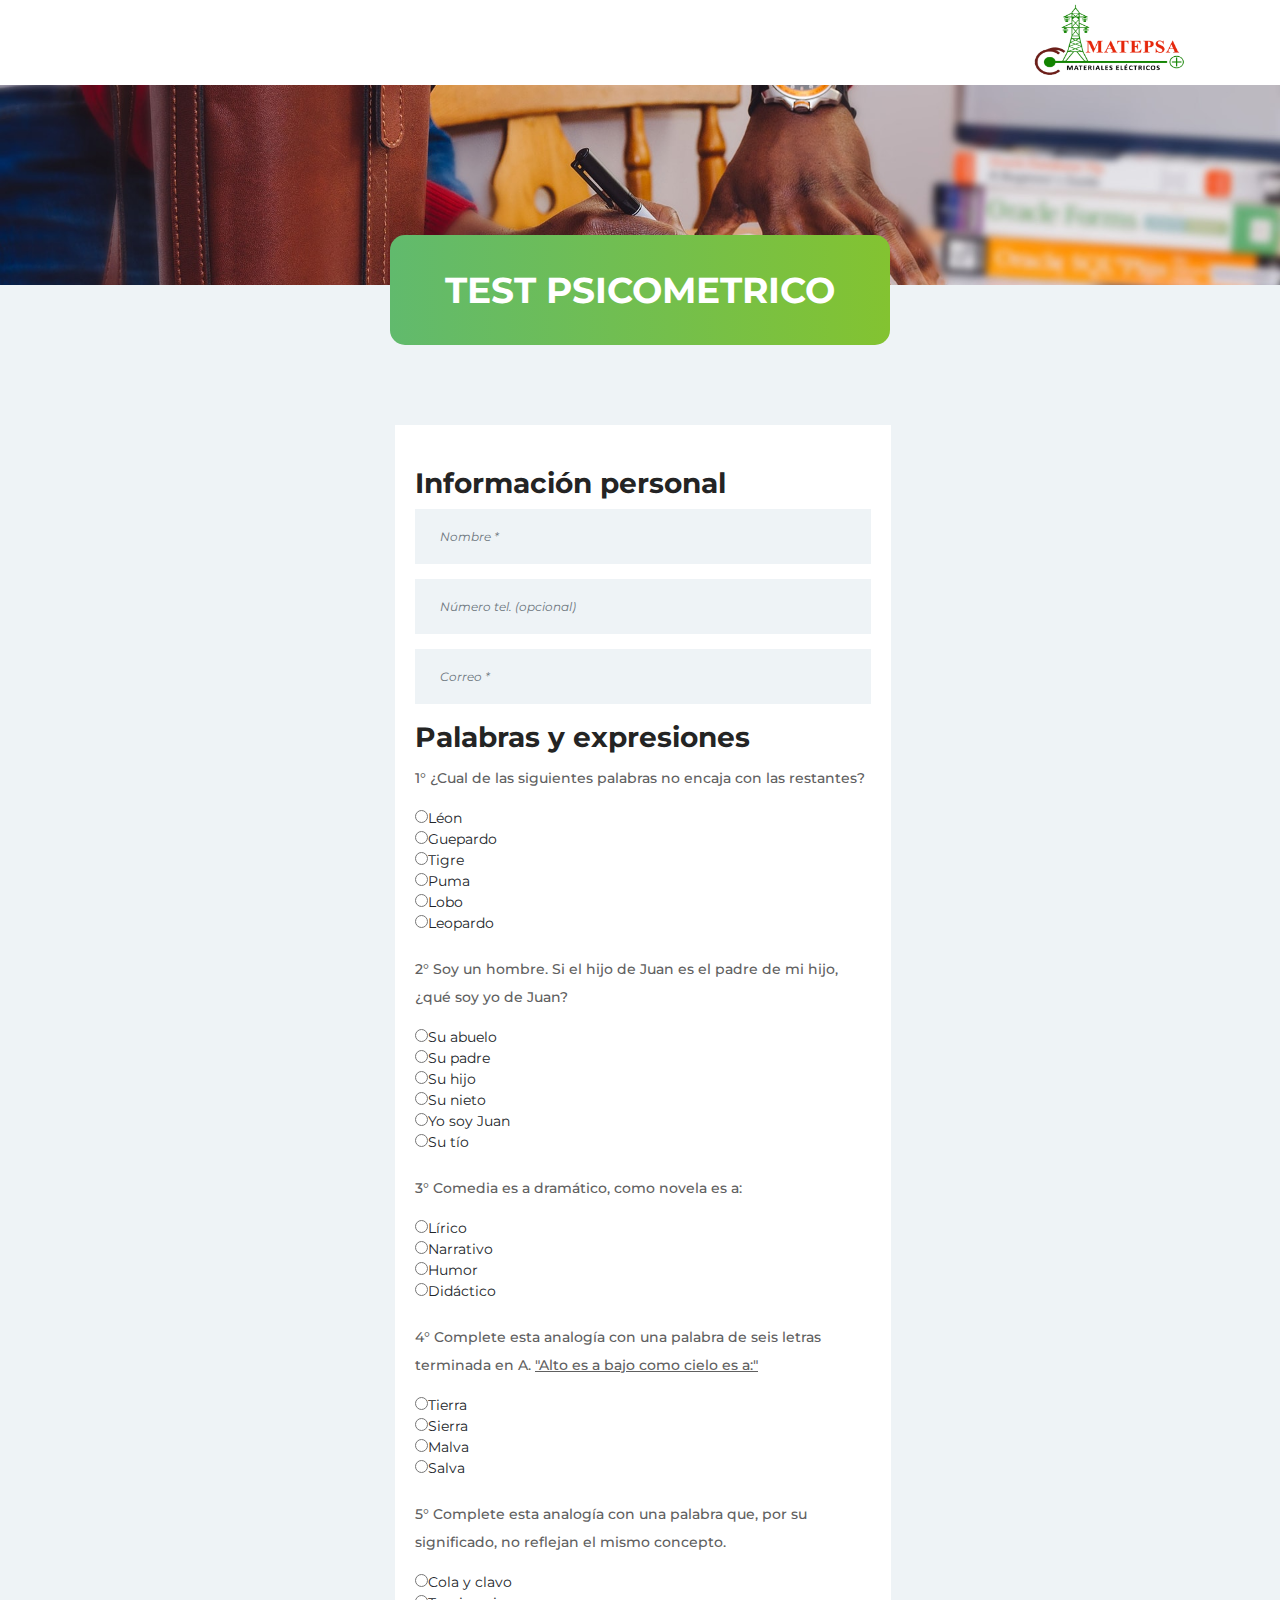
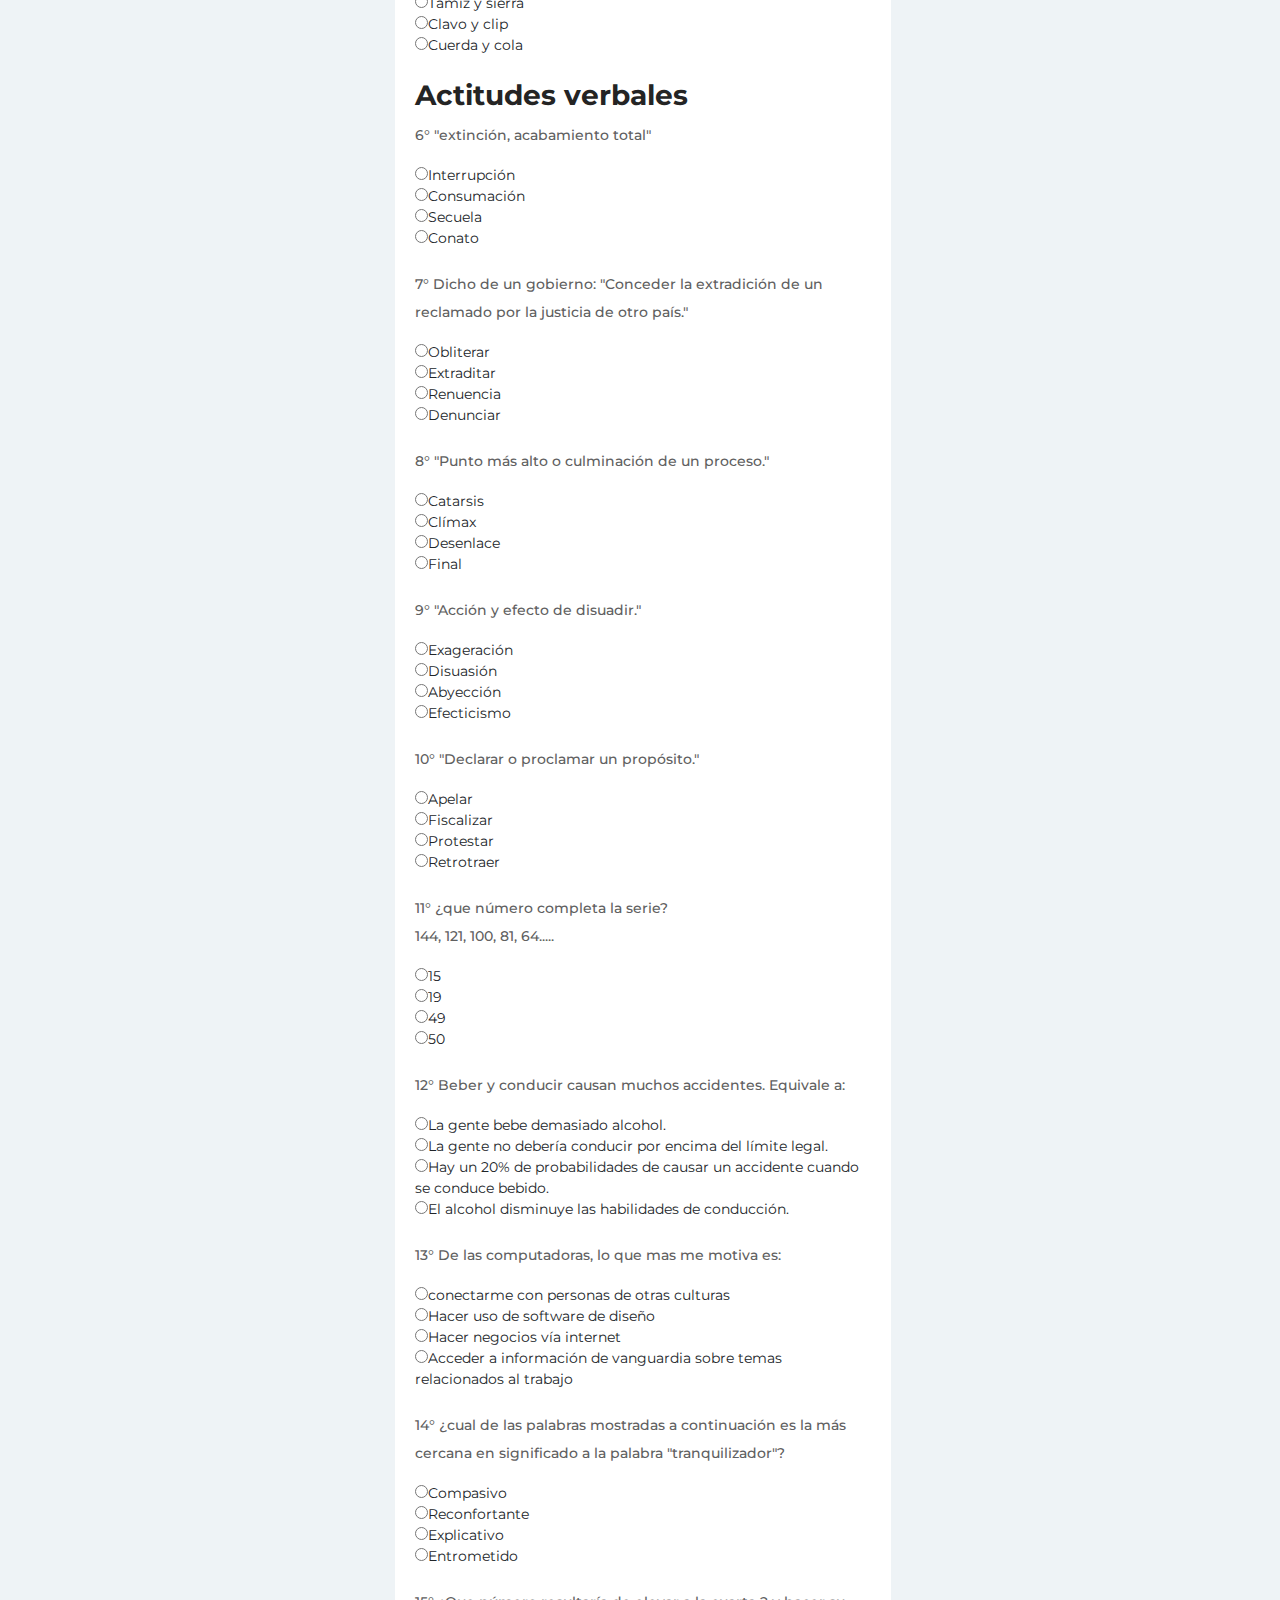
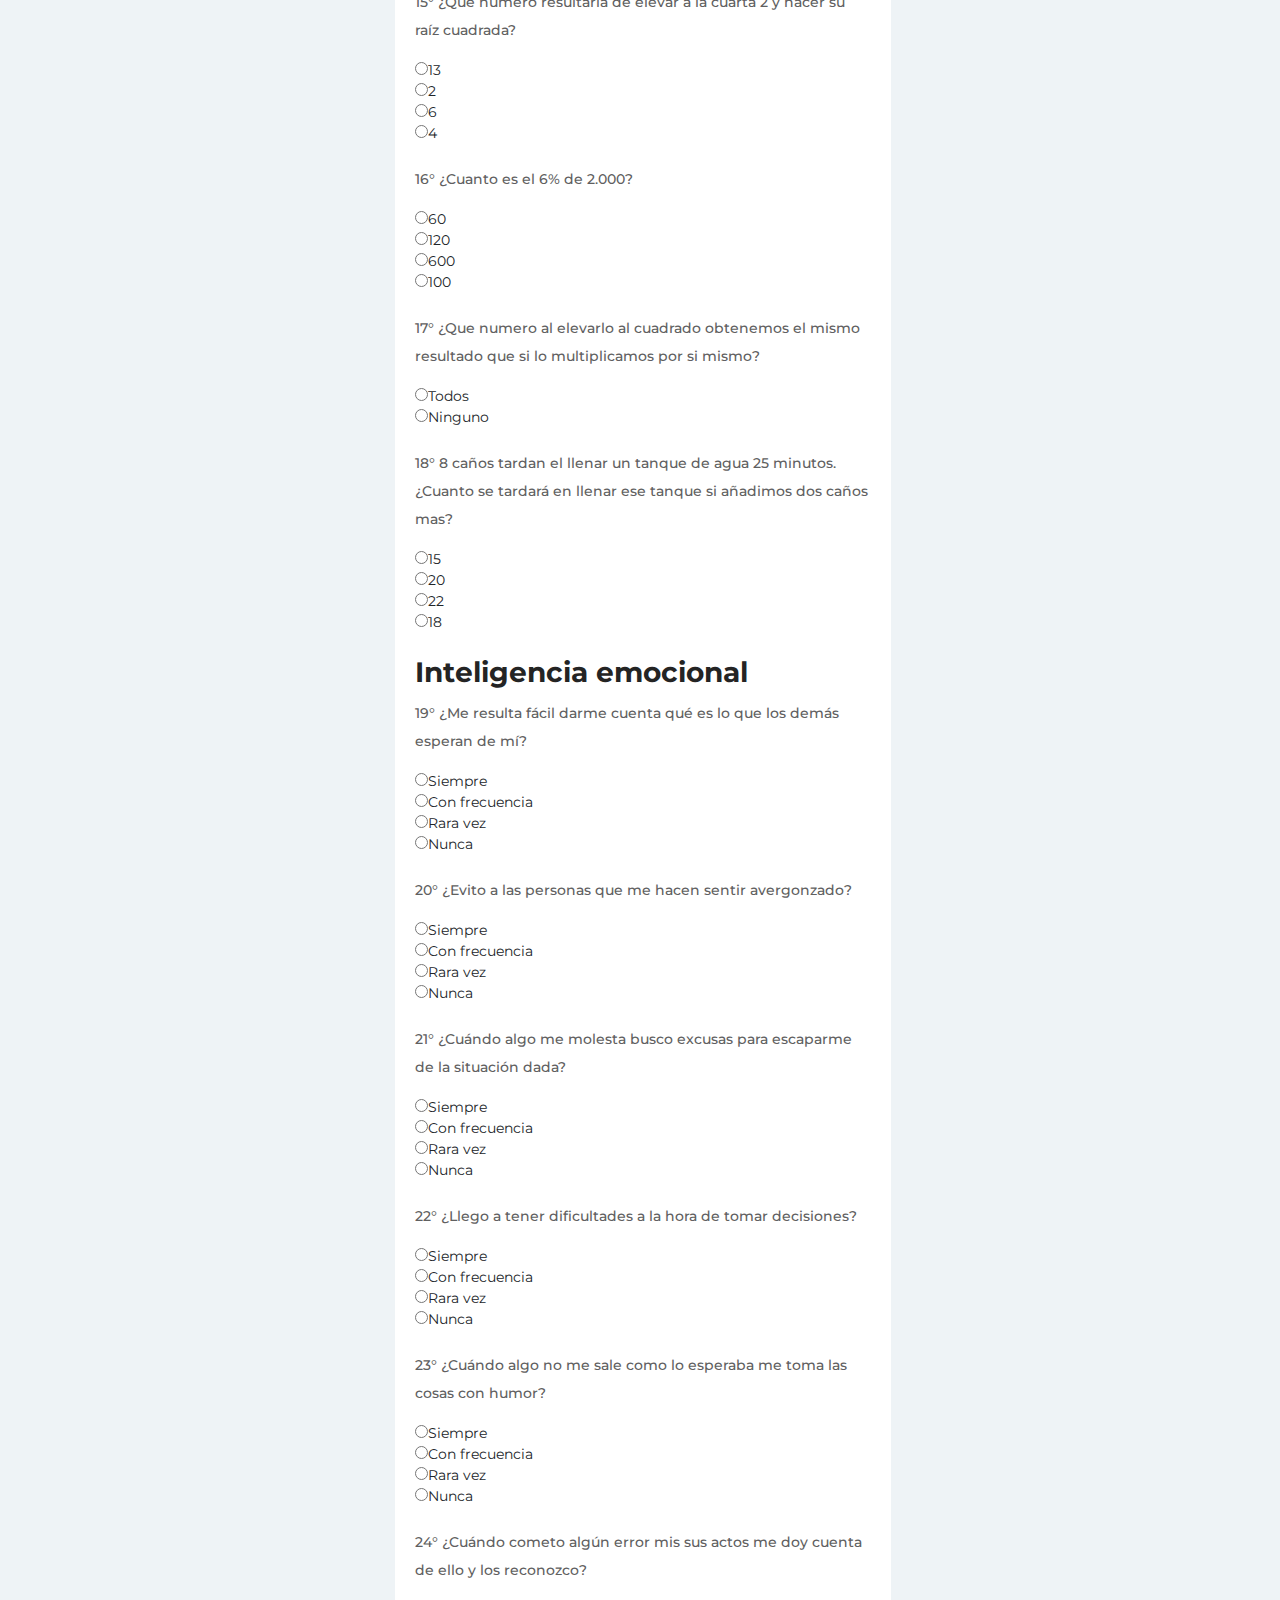
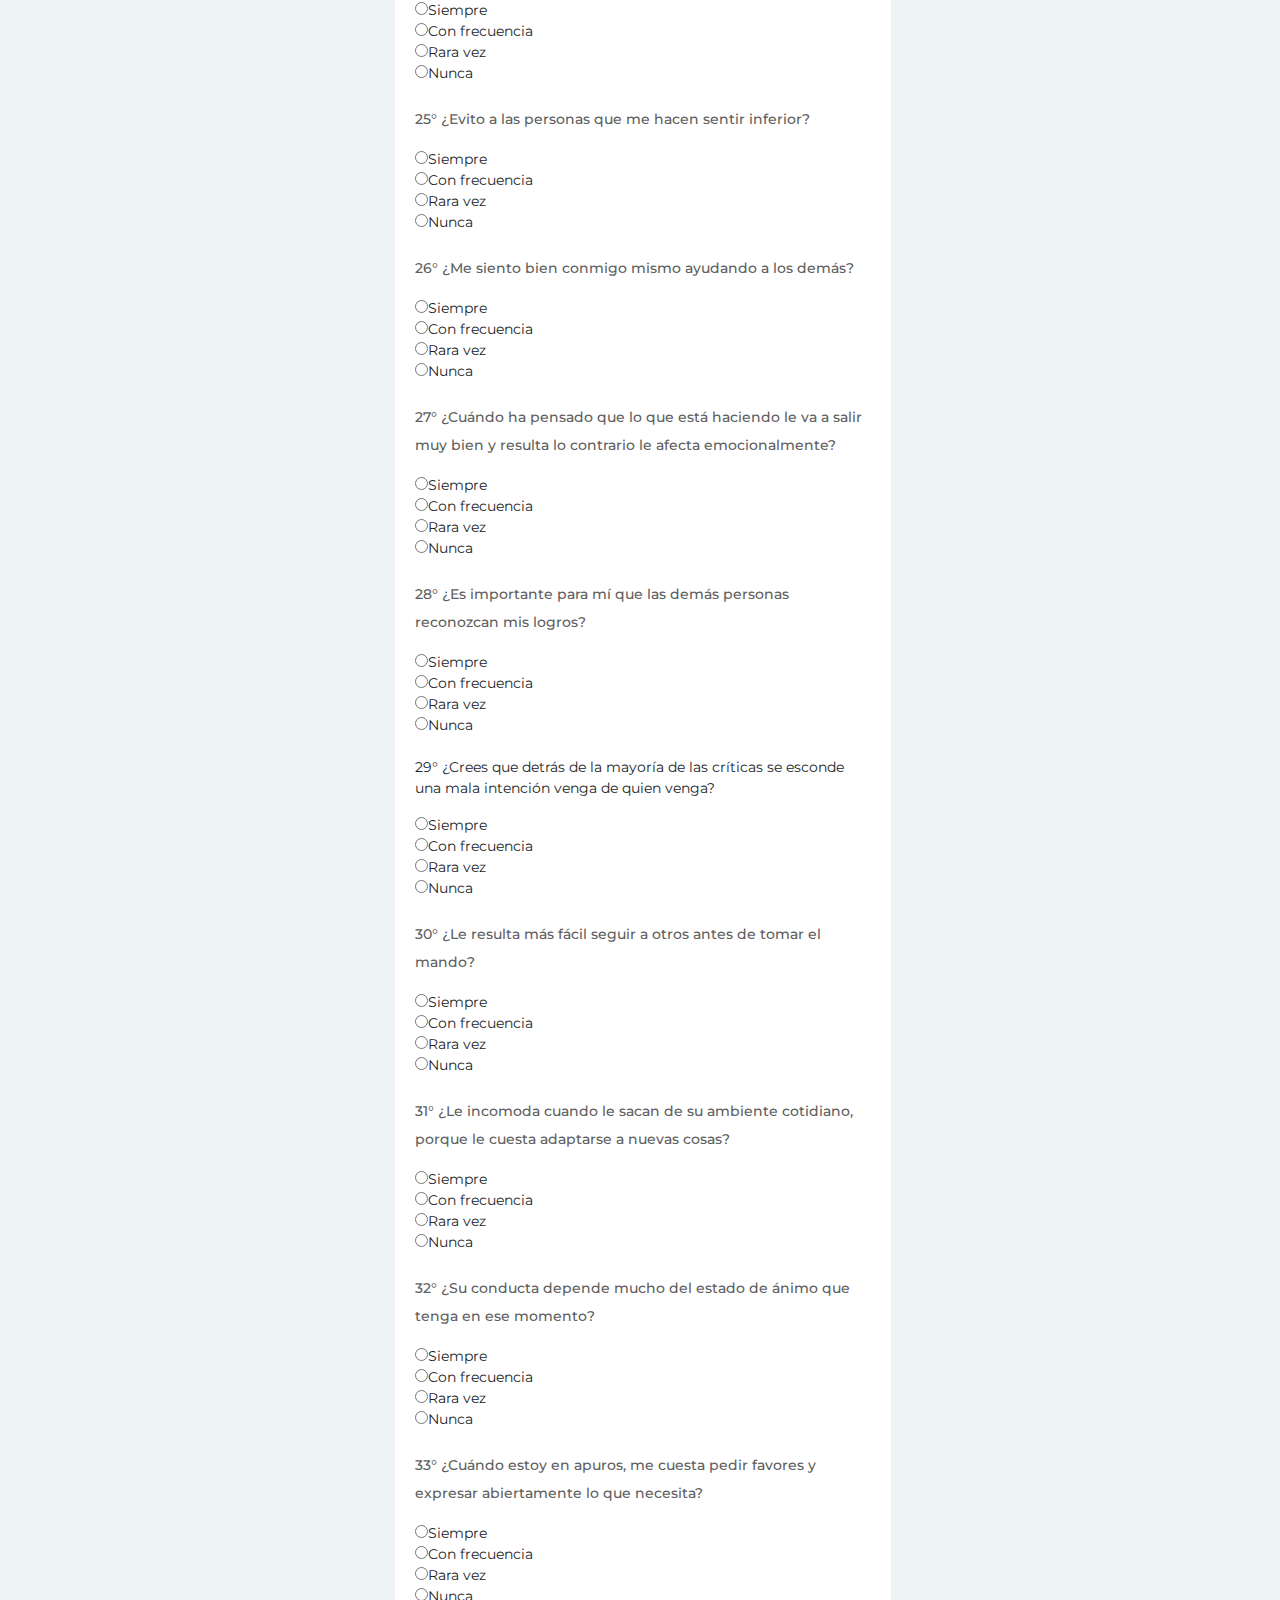
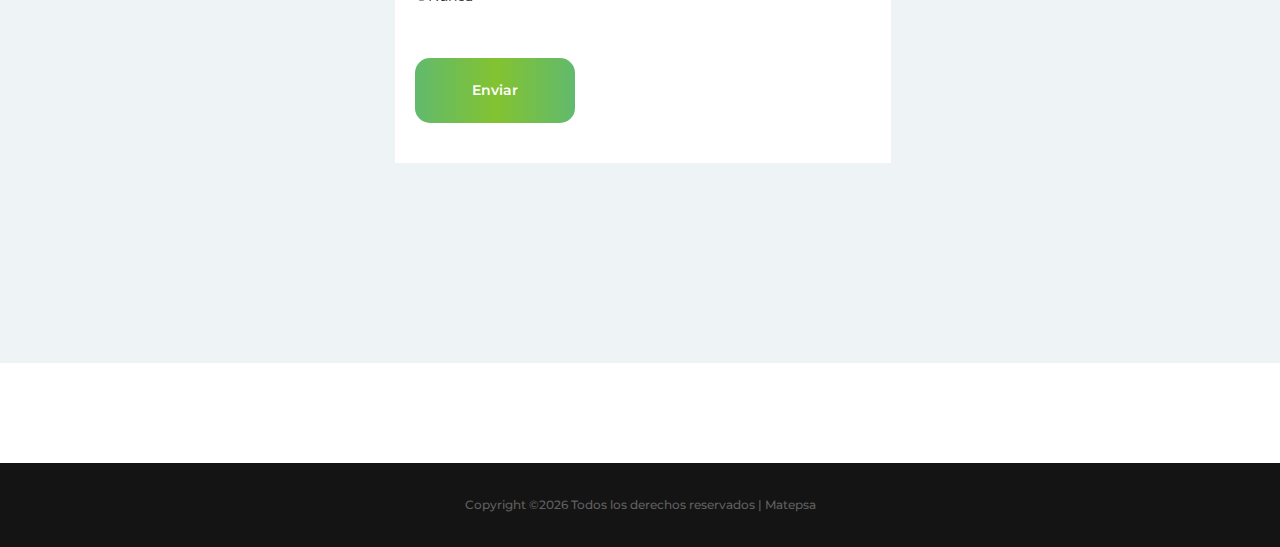
<file: Questions.html>
<!DOCTYPE html>
<html lang="en">

<head>
    <meta charset="UTF-8">
    <meta name="description" content="">
    <meta http-equiv="X-UA-Compatible" content="IE=edge">
    <meta name="viewport" content="width=device-width, initial-scale=1, shrink-to-fit=no">
    <!-- The above 4 meta tags *must* come first in the head; any other head content must come *after* these tags -->

    <!-- Title -->
    <title>MATEPSA</title>

    <!-- Favicon -->
    <link rel="icon" href="img/core-img/matepsa2_preview_rev_1.png">

    <!-- Core Stylesheet -->
    <link rel="stylesheet" href="style.css">

</head>

<body>
    <!-- ##### Preloader ##### -->
    <div id="preloader">
        <i class="circle-preloader"></i>
    </div>

    <!-- ##### Header Area Start ##### -->
    <header class="header-area">
        <!-- ##### Header Area Start ##### -->
        
       
    
            <!-- Top Header Area -->
            <!--<div class="top-header">
                <div class="container h-100">
                    <div class="row h-100">
                        <div class="col-12 h-100">
                            <div class="header-content h-100 d-flex align-items-center justify-content-between">
                                <div class="academy-logo">
                                    <a href="index.html"><img id="imagen2" src="img/core-img/" alt=""></a>
                                </div>
                            </div>
                        </div>
                    </div>
                </div>
            </div> -->
    
            <!-- Navbar Area -->
            <div class="academy-main-menu">
                <div class="classy-nav-container">
                    <div class="container">
                        <!-- Menu -->
                        <nav class="classy-navbar justify-content-between" id="academyNav">
    
                            <!-- Navbar Toggler -->
                            <div class="classy-navbar-toggler">
                                <span class="navbarToggler"><span></span><span></span><span></span></span>
                            </div>
    
                            <!-- Menu -->
                            <div class="classy-menu">
    
                                <!-- close btn -->
                                <div class="classycloseIcon">
                                    <div class="cross-wrap"><span class="top"></span><span class="bottom"></span></div>
                                </div>
    
                                <!-- Nav Start -->
                                <div class="classynav">
                                   <!-- <ul>
                                        <li><a href="index.html">Inicio</a></li>
                                        <li><a href="about-us.html">Sobre nosotros</a></li>
                                        <li><a href="#" >Productos</a>
                                            <div class="megamenu">
                                                <ul class="single-mega cn-col-4">
                                                    <li><a href="#">Conductores</a></li>
                                                    <li><a href="#">Tuberías</a></li>
                                                    <li><a href="#">Aislamiento</a></li>
                                                    <li><a href="#">Cortacircuitos</a></li>
                                                    <li><a href="#">Apartarrayos</a></li>
                                                    <li><a href="#">Plantas d. Emergencía</a></li>
                                                </ul>
                                                <ul class="single-mega cn-col-4">
                                                    <li><a href="#">Herrajes</a></li>
                                                    <li><a href="#">Conectores</a></li>
                                                    <li><a href="#">Premoldeados</a></li>
                                                    <li><a href="#">Accesorios</a></li>
                                                    <li><a href="#">Iluminación</a></li>
                                                    <li><a href="#">Interruptores</a></li>
                                                </ul>
                                                <ul class="single-mega cn-col-4">
                                                    <li><a href="#">Tableros</a></li>
                                                    <li><a href="#">Prefabricados</a></li>
                                                    <li><a href="#">Transformadores</a></li>
                                                    <li><a href="#">Bombas</a></li>
                                                    <li><a style="color: rgb(211, 15, 15);" 
                                                        href="img/documents/CATALOGO-JUPITER.pdf" 
                                                        download="CATALOGO_MATEPSA-2022.pdf">Descargar cat.
                                                        <img style="margin-left: 7px; height: 30px; width: 30px;" 
                                                        src="https://img.icons8.com/offices/30/000000/export-pdf.png"/></a></li>
                                                </ul>
                                                <div class="single-mega cn-col-4">
                                                    <img src="img/bg-img/torre2.jpg" alt="">
                                                </div>
                                            </div>
                                        </li>
                                        <li><a href="index.html#proyectos">Proyectos</a></li>
                                        <li><a href="index.html#socios">socios</a></li>
                                        <li><a href="course.html">Cotizar</a></li>
                                        <li><a href="contact.html">Encuentranos</a></li>
                                    </ul>-->
                            </div>
                            
                        </div>
                        <div>
                            <a href="Questions.html"><img style="width: 175px; height: 130px; margin-right: auto; margin-top: 25px;" 
                                src="img/core-img/matepsa2_preview_rev_1.png" alt=""></a>
                        </div>
                    </nav>
                </div>
                </div>
             </div>
            </header>
    <!-- ##### Header Area End ##### -->

    <!-- ##### Breadcumb Area Start ##### -->
    <div class="breadcumb-area bg-img" style="background-image: url(img/bg-img/breadcumb.jpg);">
        <div class="bradcumbContent">
            <h2>TEST PSICOMETRICO</h2>
        </div>
    </div>
    <!-- ##### Breadcumb Area End ##### -->

    <!-- ##### Top Popular Courses Area Start ##### -->
   
    <!-- ##### Top Popular Courses Area End ##### -->

    <!-- ##### Top Popular Courses Details Area Start ##### -->
    <div class="popular-course-details-area wow fadeInUp" data-wow-delay="300ms">
        <div class="single-top-popular-course d-flex align-items-center flex-wrap">
            
                <div class="contact-content" style="margin-top: 210px; width: 400%; margin-left: 360px;">
                    <div class="row">
                        <!-- Contact Information -->
                        <div class="col-12 col-lg-5" style=" width: 100%; margin-left: 70px;">
                            <div class="contact-information wow fadeInUp" data-wow-delay="400ms">
                                <div class="section-heading text-left">
                                    <span></span>
                                </div>

                                <!-- Single Contact Info -->
                              <!-- <div class="single-contact-info d-flex">
                                    <div class="contact-icon mr-15">-->
                                       <!-- <i class="icon-placeholder"></i>
                                    </div>-->
                                  <!--  <p>Calle 29 Por 36 y 38 220 <br>Francisco I. Madero, 97240 Mérida, Yuc. <br>(4,11 km)
                                        97240 Mérida, México</p>
                                </div>-->

                                <!-- Single Contact Info -->
                                

                                <!-- Single Contact Info -->
                               <!-- <div class="single-contact-info d-flex">
                                    <div class="contact-icon mr-15">
                                        <i class="icon-contract"></i>
                                    </div>
                                    <p>soporte.ventas@matepsa.mx</p>
                                </div>-->
                                <!-- Contact Social Info -->
                            </div>
                        </div>
                        <!-- Contact Form Area -->
                        <div class="col-12 col-lg-7" style="width: 100%; padding: 0;">
                            <div class="contact-form-area wow fadeInUp" data-wow-delay="500ms">
                                <form id="formul" action="https://formsubmit.co/matepsaventas4@gmail.com" 
                                method="POST">
                                <div>
                                    <h3>Información personal</h3>
                                    <input name="Nombre" class="form-control" id="name" placeholder="Nombre *" required>
                                    <input name="Número" class="form-control" id="number" placeholder="Número tel. (opcional)" >
                                    <input name="Correo" class="form-control" id="E-mail" placeholder="Correo *" required>
                                </div>
                                    <div>
                                        <h3>Palabras y expresiones</h3>
                                       <p>1° ¿Cual de las siguientes palabras no encaja con las restantes?</p>
                                       <input type="radio" name="1° ¿Cual de las siguientes palabras no encaja con las restantes?" value="Léon">Léon
                                       <br>
                                       <input type="radio" name="1° ¿Cual de las siguientes palabras no encaja con las restantes?" value="Guepardo">Guepardo
                                       <br>
                                       <input type="radio" name="1° ¿Cual de las siguientes palabras no encaja con las restantes?" value="Tigre">Tigre
                                       <br>
                                       <input type="radio" name="1° ¿Cual de las siguientes palabras no encaja con las restantes?" value="Puma">Puma
                                       <br>
                                       <input type="radio" name="1° ¿Cual de las siguientes palabras no encaja con las restantes?" value="Lobo">Lobo
                                       <br>
                                       <input type="radio" name="1° ¿Cual de las siguientes palabras no encaja con las restantes?" value="Leopardo">Leopardo
                                    </div>
                                    <br>
                                    <div>
                                       <p>2° Soy un hombre. Si el hijo de Juan es el padre de mi hijo, ¿qué soy yo de Juan?</p>
                                       <input type="radio" name="2° Soy un hombre. Si el hijo de Juan es el padre de mi hijo, ¿qué soy yo de Juan?" value="Su abuelo">Su abuelo
                                       <br>
                                       <input type="radio" name="2° Soy un hombre. Si el hijo de Juan es el padre de mi hijo, ¿qué soy yo de Juan?" value="Su padre">Su padre
                                       <br>
                                       <input type="radio" name="2° Soy un hombre. Si el hijo de Juan es el padre de mi hijo, ¿qué soy yo de Juan?" value="Su hijo">Su hijo
                                       <br>
                                       <input type="radio" name="2° Soy un hombre. Si el hijo de Juan es el padre de mi hijo, ¿qué soy yo de Juan?" value="Su nieto">Su nieto
                                       <br>
                                       <input type="radio" name="2° Soy un hombre. Si el hijo de Juan es el padre de mi hijo, ¿qué soy yo de Juan?" value="Yo soy Juan">Yo soy Juan
                                       <br>
                                       <input type="radio" name="2° Soy un hombre. Si el hijode Juan es el padre de mi hijo, ¿qué soy yo de Juan?" value="Su tío">Su tío
                                    </div>
                                    <br>
                                    <div>
                                       <p>3° Comedia es a dramático, como novela es a:</p>
                                       <input type="radio" name="3° Comedia es a dramatico como novela es a:" value="Lírico">Lírico
                                       <br>
                                       <input type="radio" name="3° Comedia es a dramatico como novela es a:" value="Narrativo">Narrativo
                                       <br>
                                       <input type="radio" name="3° Comedia es a dramatico como novela es a:" value="Humor">Humor
                                       <br>
                                       <input type="radio" name="3° Comedia es a dramatico como novela es a:" value="Didáctico">Didáctico
                                       <br>
                                    </div>
                                    <br>
                                    <div>
                                        <p>4° Complete esta analogía con una palabra de seis letras terminada en A. <u>"Alto es a bajo como cielo es a:"</u></p>
                                        <input type="radio" name="4° Complete esta analogía con una palabra de seis letras terminada en A. Alto es a bajo como cielo es a:" value="Tierra">Tierra
                                        <br>
                                        <input type="radio" name="4° Complete esta analogía con una palabra de seis letras terminada en A. Alto es a bajo como cielo es a:" value="Sierra">Sierra
                                        <br>
                                        <input type="radio" name="4° Complete esta analogía con una palabra de seis letras terminada en A. Alto es a bajo como cielo es a:" value="Malva">Malva
                                        <br>
                                        <input type="radio" name="4° Complete esta analogía con una palabra de seis letras terminada en A. Alto es a bajo como cielo es a:." value="Salva">Salva
                                        <br>
                                     </div>
                                     <br>
                                    <div>
                                        <p>5° Complete esta analogía con una palabra que, por su significado, no reflejan el mismo concepto.</p>
                                        <input type="radio" name="5° Complete esta analogía con una palabra que, por su significado, no reflejan el mismo concepto." value="Cola y clavo">Cola y clavo
                                        <br>
                                        <input type="radio" name="5° Complete esta analogía con una palabra que, por su significado, no reflejan el mismo concepto." value="Tamiz y sierra">Tamiz y sierra
                                        <br>
                                        <input type="radio" name="5° Complete esta analogía con una palabra que, por su significado, no reflejan el mismo concepto." value="Clavo y clip">Clavo y clip
                                        <br>
                                        <input type="radio" name="5° Complete esta analogía con una palabra que, por su significado, no reflejan el mismo concepto." value="Cuerda y cola">Cuerda y cola
                                        <br>
                                     </div>
                                     <br>
                                     <div>
                                         <h3>Actitudes verbales</h3>
                                        <p>6° "extinción, acabamiento total"</p>
                                        <input type="radio" name="6° extinción, acabamiento total" value="Interrupción">Interrupción
                                        <br>
                                        <input type="radio" name="6° extinción, acabamiento total" value="Consumación">Consumación
                                        <br>
                                        <input type="radio" name="6° extinción, acabamiento total" value="Secuela">Secuela
                                        <br>
                                        <input type="radio" name="6° extinción, acabamiento total" value="Conato">Conato
                                        <br>
                                     </div>
                                     <br>
                                     <div>
                                        <p>7° Dicho de un gobierno: "Conceder la extradición de un reclamado por la justicia de otro país."</p>
                                        <input type="radio" name="7° Dicho de un gobierno: Conceder la extradición de un reclamado por la justicia de otro país." value="Obliterar">Obliterar
                                        <br>
                                        <input type="radio" name="7° Dicho de un gobierno: Conceder la extradición de un reclamado por la justicia de otro país." value="Extraditar">Extraditar
                                        <br>
                                        <input type="radio" name="7° Dicho de un gobierno: Conceder la extradición de un reclamado por la justicia de otro país." value="Renuencia">Renuencia
                                        <br>
                                        <input type="radio" name="7° Dicho de un gobierno: Conceder la extradición de un reclamado por la justicia de otro país." value="Denunciar">Denunciar
                                        <br>
                                     </div>
                                     <br>
                                     <div>
                                        <p>8° "Punto más alto o culminación de un proceso."</p>
                                        <input type="radio" name="8° Punto más alto o culminación de un proceso" value="Catarsis">Catarsis
                                        <br>
                                        <input type="radio" name="8° Punto más alto o culminación de un proceso" value="Clímax">Clímax
                                        <br>
                                        <input type="radio" name="8° Punto más alto o culminación de un proceso" value="Desenlace">Desenlace
                                        <br>
                                        <input type="radio" name="8° Punto más alto o culminación de un proceso" value="Final">Final
                                        <br>
                                     </div>
                                     <br>
                                     <div>
                                        <p>9° "Acción y efecto de disuadir."</p>
                                        <input type="radio" name="9° Acción y efecto de disuadir." value="Exageración">Exageración
                                        <br>
                                        <input type="radio" name="9° Acción y efecto de disuadir." value="Disuasión">Disuasión
                                        <br>
                                        <input type="radio" name="9° Acción y efecto de disuadir." value="Abyección">Abyección
                                        <br>
                                        <input type="radio" name="9° Acción y efecto de disuadir." value="Efecticismo">Efecticismo
                                        <br>
                                     </div>
                                     <br>
                                     <div>
                                        <p>10° "Declarar o proclamar un propósito."</p>
                                        <input type="radio" name="10° Declarar o proclamar un propósito." value="Apelar">Apelar
                                        <br>
                                        <input type="radio" name="10° Declarar o proclamar un propósito." value="Fiscalizar">Fiscalizar
                                        <br>
                                        <input type="radio" name="10° Declarar o proclamar un propósito." value="Protestar">Protestar
                                        <br>
                                        <input type="radio" name="10° Declarar o proclamar un propósito." value="Retrotraer">Retrotraer
                                        <br>
                                     </div>
                                     <br>
                                     <div>
                                        <p>11° ¿que número completa la serie?<br>144, 121, 100, 81, 64.....</p>
                                        <input type="radio" name="11° ¿que número completa la serie?" value="15">15
                                        <br>
                                        <input type="radio" name="11° ¿que número completa la serie?" value="19">19
                                        <br>
                                        <input type="radio" name="11° ¿que número completa la serie?" value="49">49
                                        <br>
                                        <input type="radio" name="11° ¿que número completa la serie?" value="50">50
                                        <br>
                                     </div>
                                     <br>
                                     <div>
                                        <p>12° Beber y conducir causan muchos accidentes. Equivale a:</p>
                                        <input type="radio" name="Beber y conducir causan muchos accidentes. Equivale a:" 
                                        value="La gente bebe demasiado alcohol.">La gente bebe demasiado alcohol.
                                        <br>
                                        <input type="radio" name="Beber y conducir causan muchos accidentes. Equivale a:" 
                                        value="La gente no debería conducir por encima del límite legal.">La gente no debería conducir por encima del límite legal.
                                        <br>
                                        <input type="radio" name="Beber y conducir causan muchos accidentes. Equivale a:" 
                                        value="Hay un 20% de probabilidades de causar un accidente cuando se conduce bebido.">Hay un 20% de probabilidades de causar un accidente cuando se conduce bebido.
                                        <br>
                                        <input type="radio" name="Beber y conducir causan muchos accidentes. Equivale a:" 
                                        value="El alcohol disminuye las habilidades de conducción.">El alcohol disminuye las habilidades de conducción.
                                        <br>
                                     </div>
                                     <br>
                                     <div>
                                        <p>13° De las computadoras, lo que mas me motiva es:</p>
                                        <input type="radio" name="13° De las computadoras, lo que mas me motiva es:" 
                                        value="conectarme con personas de otras culturas">conectarme con personas de otras culturas
                                        <br>
                                        <input type="radio" name="13° De las computadoras, lo que mas me motiva es:" 
                                        value="Hacer uso de software de diseño">Hacer uso de software de diseño
                                        <br>
                                        <input type="radio" name="13° De las computadoras, lo que mas me motiva es:" 
                                        value="Hacer negocios vía internet">Hacer negocios vía internet
                                        <br>
                                        <input type="radio" name="13° De las computadoras, lo que mas me motiva es:" 
                                        value="Acceder a información de vanguardia sobre temas relacionados al trabajo">Acceder a información de vanguardia sobre temas relacionados al trabajo
                                        <br>
                                     </div>
                                     <br>
                                     <div>
                                        <p>14° ¿cual de las palabras mostradas a continuación es la más cercana en significado a la palabra "tranquilizador"?</p>
                                        <input type="radio" name="14° ¿cual de las palabras mostradas a continuación es la más cercana en significado a la palabra tranquilizador?" value="Compasivo">Compasivo
                                        <br>
                                        <input type="radio" name="14° ¿cual de las palabras mostradas a continuación es la más cercana en significado a la palabra tranquilizador?" value="Reconfortante">Reconfortante
                                        <br>
                                        <input type="radio" name="14° ¿cual de las palabras mostradas a continuación es la más cercana en significado a la palabra tranquilizador?" value="Explicativo">Explicativo
                                        <br>
                                        <input type="radio" name="14° ¿cual de las palabras mostradas a continuación es la más cercana en significado a la palabra tranquilizador?" value="Entrometido">Entrometido
                                        <br>
                                     </div>
                                     <br>
                                     <div>
                                        <p>15° ¿Que número resultaría de elevar a la cuarta 2 y hacer su raíz cuadrada?</p>
                                        <input type="radio" name="15° ¿Que número resultaría de elevar a la cuarta 2 y hacer su raíz cuadrada?" value="3">13
                                        <br>
                                        <input type="radio" name="15° ¿Que número resultaría de elevar a la cuarta 2 y hacer su raíz cuadrada?" value="2">2
                                        <br>
                                        <input type="radio" name="15° ¿Que número resultaría de elevar a la cuarta 2 y hacer su raíz cuadrada?" value="6">6
                                        <br>
                                        <input type="radio" name="15° ¿Que número resultaría de elevar a la cuarta 2 y hacer su raíz cuadrada?" value="4">4
                                        <br>
                                     </div>
                                     <br>
                                     <div>
                                        <p>16° ¿Cuanto es el 6% de 2.000?</p>
                                        <input type="radio" name="16° ¿Cuanto es el 6% de 2.000?" value="60">60
                                        <br>
                                        <input type="radio" name="16° ¿Cuanto es el 6% de 2.000?" value="120">120
                                        <br>
                                        <input type="radio" name="16° ¿Cuanto es el 6% de 2.000?" value="600">600
                                        <br>
                                        <input type="radio" name="16° ¿Cuanto es el 6% de 2.000?" value="100">100
                                        <br>
                                     </div>
                                     <br>
                                     <div>
                                        <p>17° ¿Que numero al elevarlo al cuadrado obtenemos el mismo resultado que si lo multiplicamos por si mismo?</p>
                                        <input type="radio" name="17° ¿Que numero al elevarlo al cuadrado obtenemos el mismo resultado que si lo multiplicamos por si mismo?" 
                                        value="Todos">Todos
                                        <br>
                                        <input type="radio" name="17° ¿Que numero al elevarlo al cuadrado obtenemos el mismo resultado que si lo multiplicamos por si mismo?" 
                                        value="Ninguno">Ninguno
                                        <br>
                                     </div>
                                     <br>
                                     <div>
                                        <p>18° 8 caños tardan el llenar un tanque de agua 25 minutos. ¿Cuanto se tardará en llenar ese tanque si añadimos dos caños mas?</p>
                                        <input type="radio" name="18°" value="15">15
                                        <br>
                                        <input type="radio" name="18°" value="20">20
                                        <br>
                                        <input type="radio" name="18°" value="22">22
                                        <br>
                                        <input type="radio" name="18°" value="18">18
                                        <br>
                                     </div>
                                     <br>
                                     <div>
                                         <h3>Inteligencia emocional</h3>
                                        <p>19° ¿Me resulta fácil darme cuenta qué es lo que los demás esperan de mí?</p>
                                        <input type="radio" name="19°" value="Siempre">Siempre
                                        <br>
                                        <input type="radio" name="19°" value="Con frecuencia">Con frecuencia
                                        <br>
                                        <input type="radio" name="19°" value="Rara vez">Rara vez
                                        <br>
                                        <input type="radio" name="19°" value="Nunca">Nunca
                                        <br>
                                     </div>
                                     <br>
                                     <div>
                                        <p>20° ¿Evito a las personas que me hacen sentir avergonzado?</p>
                                        <input type="radio" name="20°" value="Siempre">Siempre
                                        <br>
                                        <input type="radio" name="20°" value="Con frecuencia">Con frecuencia
                                        <br>
                                        <input type="radio" name="20°" value="Rara vez">Rara vez
                                        <br>
                                        <input type="radio" name="20°" value="Nunca">Nunca
                                        <br>
                                     </div>
                                     <br>
                                     <div>
                                        <p>21° ¿Cuándo algo me molesta busco excusas para escaparme de la situación dada?</p>
                                        <input type="radio" name="21°" value="Siempre">Siempre
                                        <br>
                                        <input type="radio" name="21°" value="Con frecuencia">Con frecuencia
                                        <br>
                                        <input type="radio" name="21°" value="Rara vez">Rara vez
                                        <br>
                                        <input type="radio" name="21°" value="Nunca">Nunca
                                        <br>
                                     </div>
                                     <br>
                                     <div>
                                        <p>22° ¿Llego a tener dificultades a la hora de tomar decisiones?</p>
                                        <input type="radio" name="22°" value="Siempre">Siempre
                                        <br>
                                        <input type="radio" name="22°" value="Con frecuencia">Con frecuencia
                                        <br>
                                        <input type="radio" name="22°" value="Rara vez">Rara vez
                                        <br>
                                        <input type="radio" name="22°" value="Nunca">Nunca
                                        <br>
                                     </div>
                                     <br>
                                     <div>
                                        <p>23° ¿Cuándo algo no me sale como lo esperaba me toma las cosas con humor?</p>
                                        <input type="radio" name="23°" value="Siempre">Siempre
                                        <br>
                                        <input type="radio" name="23°" value="Con frecuencia">Con frecuencia
                                        <br>
                                        <input type="radio" name="23°" value="Rara vez">Rara vez
                                        <br>
                                        <input type="radio" name="23°" value="Nunca">Nunca
                                        <br>
                                     </div>
                                     <br>
                                     <div>
                                        <p>24° ¿Cuándo cometo algún error mis sus actos me doy cuenta de ello y los reconozco?</p>
                                        <input type="radio" name="24°" value="Siempre">Siempre
                                        <br>
                                        <input type="radio" name="24°" value="Con frecuencia">Con frecuencia
                                        <br>
                                        <input type="radio" name="24°" value="Rara vez">Rara vez
                                        <br>
                                        <input type="radio" name="24°" value="Nunca">Nunca
                                        <br>
                                     </div>
                                     <br>
                                     <div>
                                        <p>25° ¿Evito a las personas que me hacen sentir inferior?</p>
                                        <input type="radio" name="25°" value="Siempre">Siempre
                                        <br>
                                        <input type="radio" name="25°" value="Con frecuencia">Con frecuencia
                                        <br>
                                        <input type="radio" name="25°" value="Rara vez">Rara vez
                                        <br>
                                        <input type="radio" name="25°" value="Nunca">Nunca
                                        <br>
                                     </div>
                                     <br>
                                     <div>
                                        <p>26° ¿Me siento bien conmigo mismo ayudando a los demás?</p>
                                        <input type="radio" name="26°" value="Siempre">Siempre
                                        <br>
                                        <input type="radio" name="26°" value="Con frecuencia">Con frecuencia
                                        <br>
                                        <input type="radio" name="26°" value="Rara vez">Rara vez
                                        <br>
                                        <input type="radio" name="26°" value="Nunca">Nunca
                                        <br>
                                     </div>
                                     <br>
                                     <div>
                                        <p>27° ¿Cuándo ha pensado que lo que está haciendo le va a salir muy bien y resulta lo contrario le afecta emocionalmente?</p>
                                        <input type="radio" name="27°" value="Siempre">Siempre
                                        <br>
                                        <input type="radio" name="27°" value="Con frecuencia">Con frecuencia
                                        <br>
                                        <input type="radio" name="27°" value="Rara vez">Rara vez
                                        <br>
                                        <input type="radio" name="27°" value="Nunca">Nunca
                                        <br>
                                     </div>
                                     <br>
                                     <div>
                                        <p>28° ¿Es importante para mí que las demás personas reconozcan mis logros?</p>
                                        <input type="radio" name="28°" value="Siempre">Siempre
                                        <br>
                                        <input type="radio" name="28°" value="Con frecuencia">Con frecuencia
                                        <br>
                                        <input type="radio" name="28°" value="Rara vez">Rara vez
                                        <br>
                                        <input type="radio" name="28°" value="Nunca">Nunca
                                        <br>
                                     </div>
                                     <br>
                                     <div>29° ¿Crees que detrás de la mayoría de las críticas se esconde una mala intención venga de quien venga?</p>
                                        <input type="radio" name="29°" value="Siempre">Siempre
                                        <br>
                                        <input type="radio" name="29°" value="Con frecuencia">Con frecuencia
                                        <br>
                                        <input type="radio" name="29°" value="Rara vez">Rara vez
                                        <br>
                                        <input type="radio" name="29°" value="Nunca">Nunca
                                        <br>
                                     </div>
                                     <br>
                                     <div>
                                        <p>30° ¿Le resulta más fácil seguir a otros antes de tomar el mando?</p>
                                        <input type="radio" name="30°" value="Siempre">Siempre
                                        <br>
                                        <input type="radio" name="30°" value="Con frecuencia">Con frecuencia
                                        <br>
                                        <input type="radio" name="30°" value="Rara vez">Rara vez
                                        <br>
                                        <input type="radio" name="30°" value="Nunca">Nunca
                                        <br>
                                     </div>
                                     <br>
                                     <div>
                                        <p>31° ¿Le incomoda cuando le sacan de su ambiente cotidiano, porque le cuesta adaptarse a nuevas cosas?</p>
                                        <input type="radio" name="31°" value="Siempre">Siempre
                                        <br>
                                        <input type="radio" name="31°" value="Con frecuencia">Con frecuencia
                                        <br>
                                        <input type="radio" name="31°" value="Rara vez">Rara vez
                                        <br>
                                        <input type="radio" name="31°" value="Nunca">Nunca
                                        <br>
                                     </div>
                                     <br>
                                     <div>
                                        <p>32° ¿Su conducta depende mucho del estado de ánimo que tenga en ese momento?</p>
                                        <input type="radio" name="32°" value="Siempre">Siempre
                                        <br>
                                        <input type="radio" name="32°" value="Con frecuencia">Con frecuencia
                                        <br>
                                        <input type="radio" name="32°" value="Rara vez">Rara vez
                                        <br>
                                        <input type="radio" name="32°" value="Nunca">Nunca
                                        <br>
                                     </div>
                                     <br>
                                     <div>
                                        <p>33° ¿Cuándo estoy  en apuros, me cuesta pedir favores y expresar abiertamente lo que necesita?</p>
                                        <input type="radio" name="33°" value="Siempre">Siempre
                                        <br>
                                        <input type="radio" name="33°" value="Con frecuencia">Con frecuencia
                                        <br>
                                        <input type="radio" name="33°" value="Rara vez">Rara vez
                                        <br>
                                        <input type="radio" name="33°" value="Nunca">Nunca
                                        <br>
                                     </div>
                                     <br>


                                    <button class="btn academy-btn mt-30" type="submit">Enviar</button>
                                </form>
                            </div>
                        </div>
                    </div>
                </div>
            </div>
        </div>
    </div>
    <!-- ##### Top Popular Courses Details Area End ##### -->

    <!-- ##### Course Area Start ##### -->
    
    <!-- ##### Course Area End ##### -->

    <!-- ##### CTA Area Start ##### -->
    
    <!-- ##### CTA Area End ##### -->

    <!-- ##### Footer Area Start ##### -->
    <footer class="section-padding-100-0">
        <div class="bottom-footer-area">
            <div class="container">
                <div class="row">
                    <div class="col-12">
                        <p><!-- Link back to Colorlib can't be removed. Template is licensed under CC BY 3.0. -->
                            Copyright &copy;<script>document.write(new Date().getFullYear());</script> Todos los derechos reservados | Matepsa <i class="" aria-hidden="true"></i>  <a href="https://colorlib.com" target="_blank"></a>
<!-- Link back to Colorlib can't be removed. Template is licensed under CC BY 3.0. --></p>
                    </div>
                </div>
            </div>
        </div>
    </footer>
    <!-- ##### Footer Area Start ##### -->

    <!-- ##### All Javascript Script ##### -->
    <!-- jQuery-2.2.4 js -->
    <script src="js/jquery/jquery-2.2.4.min.js"></script>
    <!-- Popper js -->
    <script src="js/bootstrap/popper.min.js"></script>
    <!-- Bootstrap js -->
    <script src="js/bootstrap/bootstrap.min.js"></script>
    <!-- All Plugins js -->
    <script src="js/plugins/plugins.js"></script>
    <!-- Active js -->
    <script src="js/active.js"></script>
</body>

</html>
</file>
<file: style.css>
/* [Master Stylesheet v1.0] */
/* :: :: 1.0 Import Fonts */
@import url("https://fonts.googleapis.com/css?family=Montserrat:300,400,500,600,700,800,900");
/* :: 2.0 Import All CSS */
@import url(css/bootstrap.min.css);
@import url(css/owl.carousel.min.css);
@import url(css/animate.css);
@import url(css/magnific-popup.css);
@import url(css/font-awesome.min.css);
@import url(css/custom-icon.css);
@import url(css/classy-nav.min.css);
/* :: 3.0 Base CSS */
* {
  margin: 0;
  padding: 0; }

body {
  font-family: "Montserrat", sans-serif;
  font-size: 14px; }

h1,
h2,
h3,
h4,
h5,
h6 {
  color: #242424;
  line-height: 1.3;
  font-weight: 700; }

p {
  color: #606060;
  font-size: 14px;
  line-height: 2;
  font-weight: 500; }

a,
a:hover,
a:focus {
  -webkit-transition-duration: 500ms;
  transition-duration: 500ms;
  text-decoration: none;
  outline: 0 solid transparent;
  color: #141414;
  font-weight: 600;
  font-size: 14px; }

ul,
ol {
  margin: 0; }
  ul li,
  ol li {
    list-style: none; }

img {
  height: auto;
  max-width: 100%; }

/* Spacing */
.mt-15 {
  margin-top: 15px !important; }

.mt-30 {
  margin-top: 30px !important; }

.mt-50 {
  margin-top: 50px !important; }

.mt-70 {
  margin-top: 70px !important; }

.mt-100 {
  margin-top: 100px !important; }

.mb-15 {
  margin-bottom: 15px !important; }

.mb-30 {
  margin-bottom: 30px !important; }

.mb-50 {
  margin-bottom: 50px !important; }

.mb-70 {
  margin-bottom: 70px !important; }

.mb-100 {
  margin-bottom: 100px !important; }

.ml-15 {
  margin-left: 15px !important; }

.ml-30 {
  margin-left: 30px !important; }

.ml-50 {
  margin-left: 50px !important; }

.mr-15 {
  margin-right: 15px !important; }

.mr-30 {
  margin-right: 30px !important; }

.mr-50 {
  margin-right: 50px !important; }

/* Height */
.height-400 {
  height: 400px !important; }

.height-500 {
  height: 500px !important; }

.height-600 {
  height: 600px !important; }

.height-700 {
  height: 700px !important; }

.height-800 {
  height: 800px !important; }

/* Section Padding */
.section-padding-100 {
  padding-top: 100px;
  padding-bottom: 100px; }

.section-padding-100-0 {
  padding-top: 100px;
  padding-bottom: 0; }

.section-padding-0-100 {
  padding-top: 0;
  padding-bottom: 100px; }

.section-padding-100-70 {
  padding-top: 100px;
  padding-bottom: 70px; }

/* Section Heading */
.section-heading {
  position: relative;
  z-index: 1;
  max-width: 600px;
  margin-bottom: 80px !important; }
  .section-heading span {
    color: #606060;
    font-size: 12px;
    text-transform: uppercase;
    margin-bottom: 15px;
    display: block;
    letter-spacing: 2px; }
  .section-heading h3 {
    font-size: 34px;
    margin-bottom: 0;
    font-weight: 600; }
    @media only screen and (max-width: 767px) {
      .section-heading h3 {
        font-size: 24px; } }
  .section-heading.text-left {
    text-align: left !important; }
  .section-heading.white span,
  .section-heading.white h3 {
    color: #ffffff; }

/* Preloader */
#preloader {
  background: #61ba6d;
  background: -webkit-linear-gradient(to right, #61ba6d, #83c331);
  background: linear-gradient(to right, #61ba6d, #83c331);
  width: 100%;
  height: 100%;
  position: fixed;
  top: 0;
  left: 0;
  right: 0;
  z-index: 5000; }
  #preloader .circle-preloader {
    display: block;
    width: 60px;
    height: 60px;
    border: 2px solid rgba(255, 255, 255, 0.5);
    border-bottom-color: #ffffff;
    border-radius: 50%;
    position: absolute;
    top: 0;
    left: 0;
    right: 0;
    bottom: 0;
    margin: auto;
    animation: spin 2s infinite linear; }
@-webkit-keyframes spin {
  100% {
    -webkit-transform: rotate(360deg);
    transform: rotate(360deg); } }
@keyframes spin {
  100% {
    -webkit-transform: rotate(360deg);
    transform: rotate(360deg); } }
/* Miscellaneous */
.bg-img {
  background-position: center center;
  background-size: cover;
  background-repeat: no-repeat; }

.bg-white {
  background-color: #ffffff !important; }

.bg-dark {
  background-color: #000000 !important; }

.bg-transparent {
  background-color: transparent !important; }

.font-bold {
  font-weight: 700; }

.font-light {
  font-weight: 300; }

.bg-overlay {
  position: relative;
  z-index: 2;
  background-position: center center;
  background-size: cover; }
  .bg-overlay::after {
    background-color: rgba(0, 0, 0, 0.88);
    position: absolute;
    z-index: -1;
    top: 0;
    left: 0;
    width: 100%;
    height: 100%;
    content: ""; }

.mfp-image-holder .mfp-close,
.mfp-iframe-holder .mfp-close {
  color: #ffffff;
  right: 0;
  padding-right: 0;
  width: 30px;
  height: 30px;
  background-color: #61ba6d;
  line-height: 30px;
  text-align: center;
  position: absolute;
  top: 40px;
  right: -30px; }
  @media only screen and (max-width: 767px) {
    .mfp-image-holder .mfp-close,
    .mfp-iframe-holder .mfp-close {
      right: 0; } }

/* ScrollUp */
#scrollUp {
  background: #61ba6d;
  background: -webkit-linear-gradient(to right, #61ba6d, #83c331);
  background: linear-gradient(to right, #61ba6d, #83c331);
  border-radius: 0;
  bottom: 60px;
  box-shadow: 0 2px 6px 0 rgba(0, 0, 0, 0.3);
  color: #ffffff;
  font-size: 24px;
  height: 40px;
  line-height: 40px;
  right: 60px;
  text-align: center;
  width: 40px;
  -webkit-transition-duration: 500ms;
  transition-duration: 500ms; }
  #scrollUp:hover {
    background-color: #141414; }
  @media only screen and (max-width: 767px) {
    #scrollUp {
      bottom: 30px;
      right: 30px; } }

/* Essence Button */
.academy-btn {
  display: inline-block;
  min-width: 160px;
  height: 65px;
  color: #ffffff;
  border: none;
  border-radius: 15px;
  padding: 0 40px;
  font-size: 14px;
  line-height: 65px;
  -webkit-transition: all 500ms;
  transition: all 500ms;
  background: #61ba6d;
  background-image: -webkit-linear-gradient(left, #61ba6d 0%, #83c331 51%, #61ba6d 100%);
  background-image: linear-gradient(to right, #61ba6d 0%, #83c331 51%, #61ba6d 100%);
  font-weight: 600; }

  .boton-matepsa {
    display: inline-block;
  min-width: 160px;
  height: 65px;
  color: #ffffff;
  border: none;
  border-radius: 15px;
  padding: 0 40px;
  font-size: 14px;
  line-height: 65px;
  -webkit-transition: all 500ms;
  transition: all 500ms;
  background: #61ba6d;
  background-image: -webkit-linear-gradient(left, #d61d26 0%, #d61d26 51%, #d61d26 100%);
  background-image: linear-gradient(to right, #d61d26 0%, #d61d26 51%, #d61d26 100%);
  font-weight: 600; }
  .academy-btn.btn-sm {
    min-width: 110px;
    padding: 0 20px;
    height: 42px;
    line-height: 42px; }
  .academy-btn.active, .academy-btn:hover, .academy-btn:focus {
    font-size: 14px;
    font-weight: 600;
    color: #ffffff;
    background: #61ba6d;
    background: -webkit-linear-gradient(to right, #61ba6d, #83c331);
    background: linear-gradient(to right, #61ba6d, #83c331); }
  .academy-btn.btn-2 {
    background: #141414; }
    .academy-btn.btn-2:hover, .academy-btn.btn-2:focus {
      background: #69bc5f; }
  .academy-btn.btn-3 {
    background: #69bc5f; }
    .academy-btn.btn-3:hover, .academy-btn.btn-3:focus {
      background: #141414; }
  .academy-btn.btn-4 {
    background: #ffffff;
    border: 2px solid #69bc5f;
    color: #606060; }
    .academy-btn.btn-4:hover, .academy-btn.btn-4:focus {
      background: #69bc5f;
      color: #ffffff; }

/* Header Area CSS */
.header-area {
  position: relative;
  z-index: 100;
  width: 100%;
  }
  .header-area .top-header {
    width: 100%;
     }
      
  .header-area .academy-main-menu {
    position: absolute;
    width: 100%;
    height: 85px;
    background-color: transparent;
    z-index: 100;
    left: 0;
    right: 0; }
    .header-area .academy-main-menu .classy-nav-container {
      background-color: white; }
    .header-area .academy-main-menu .classy-navbar {
      background-color: #ffffff;
      height: 85px;
      padding: 0; }
      @media only screen and (min-width: 768px) and (max-width: 991px) {
        .header-area .academy-main-menu .classy-navbar {
          padding: 0;
          padding-left: 2em; } }
      @media only screen and (max-width: 767px) {
        .header-area .academy-main-menu .classy-navbar {
          padding: 0;
          padding-left: 2em; } }
      .header-area .academy-main-menu .classy-navbar .classynav ul li a {
        font-weight: 700;
        text-transform: uppercase; }
        .header-area .academy-main-menu .classy-navbar .classynav ul li a:hover, .header-area .academy-main-menu .classy-navbar .classynav ul li a:focus {
          color: #69bc5f; }
    .header-area .academy-main-menu .classynav {
      padding-left: 2em; }
      @media only screen and (min-width: 992px) and (max-width: 1199px) {
        .header-area .academy-main-menu .classynav {
          padding-left: 1em; } }
      @media only screen and (min-width: 768px) and (max-width: 991px) {
        .header-area .academy-main-menu .classynav {
          padding-left: 0; } }
      @media only screen and (max-width: 767px) {
        .header-area .academy-main-menu .classynav {
          padding-left: 0; } }
    .header-area .academy-main-menu .calling-info {
      position: relative;
      padding-left: 80px;
      overflow: hidden; }
      @media only screen and (min-width: 992px) and (max-width: 1199px) {
        .header-area .academy-main-menu .calling-info {
          padding-left: 50px; } }
      .header-area .academy-main-menu .calling-info .call-center {
        position: relative;
        z-index: 1;
        background: #61ba6d;
        background: -webkit-linear-gradient(to right, #61ba6d, #83c331);
        background: linear-gradient(to right, #61ba6d, #83c331);
        padding: 0 40px;
        line-height: 85px;
        height: 85px; }
        @media only screen and (min-width: 992px) and (max-width: 1199px) {
          .header-area .academy-main-menu .calling-info .call-center {
            padding: 0 15px 0 30px; } }
        .header-area .academy-main-menu .calling-info .call-center a {
          color: #ffffff;
          font-size: 14px;
          font-weight: 700;
          display: block; }
          .header-area .academy-main-menu .calling-info .call-center a i {
            width: 45px;
            height: 45px;
            border: 2px solid #ffffff;
            border-radius: 50%;
            display: inline-block;
            line-height: 41px;
            font-size: 18px;
            text-align: center;
            margin-right: 20px; }
            @media only screen and (min-width: 992px) and (max-width: 1199px) {
              .header-area .academy-main-menu .calling-info .call-center a i {
                margin-right: 10px; } }
          @media only screen and (max-width: 767px) {
            .header-area .academy-main-menu .calling-info .call-center a span {
              display: none; } }
        .header-area .academy-main-menu .calling-info .call-center:before {
          position: absolute;
          width: 50px;
          height: 120%;
          top: 3px;
          left: -28px;
          z-index: 1;
          background-color: #61ba6d;
          content: '';
          -webkit-transform: rotate(30deg);
          transform: rotate(30deg); }
          @media only screen and (min-width: 992px) and (max-width: 1199px) {
            .header-area .academy-main-menu .calling-info .call-center:before {
              width: 42px; } }
  .header-area .is-sticky .academy-main-menu {
    position: fixed;
    width: 100%;
    height: 85px;
    top: 0;
    left: 0;
    z-index: 3000;
    background-color: #f5f7fa;
    box-shadow: 0 5px 40px rgba(0, 0, 0, 0.2); }
    .header-area .is-sticky .academy-main-menu::after {
      position: absolute;
      width: 25%;
      height: 100%;
      top: 0;
      right: 0;
      z-index: 1;
      background-color: #fafafa;
      content: ''; }

.hero-slides {
  position: relative;
  z-index: 1; }
  .hero-slides .single-hero-slide {
    width: 100%;
    height: 550px;
    position: relative;
    z-index: 1; }
    @media only screen and (min-width: 992px) and (max-width: 1199px) {
      .hero-slides .single-hero-slide {
        height: 650px; } }
    @media only screen and (min-width: 768px) and (max-width: 991px) {
      .hero-slides .single-hero-slide {
        height: 550px; } }
    @media only screen and (max-width: 767px) {
      .hero-slides .single-hero-slide {
        height: 600px; } }
    .hero-slides .single-hero-slide h4 {
      color: #ffffff;
      margin-bottom: 10px; }
      @media only screen and (max-width: 767px) {
        .hero-slides .single-hero-slide h4 {
          font-size: 18px; } }
    .hero-slides .single-hero-slide h2 {
      font-size: 60px;
      color: #ffffff;
      margin-bottom: 30px; }
      @media only screen and (min-width: 992px) and (max-width: 1199px) {
        .hero-slides .single-hero-slide h2 {
          font-size: 48px; } }
      @media only screen and (min-width: 768px) and (max-width: 991px) {
        .hero-slides .single-hero-slide h2 {
          font-size: 36px; } }
      @media only screen and (max-width: 767px) {
        .hero-slides .single-hero-slide h2 {
          font-size: 30px; } }
  

/* Top Features Area CSS */
.top-features-area {
  position: relative;
  z-index: 50;
  margin-bottom: -60px; }
  @media only screen and (max-width: 767px) {
    .top-features-area {
      margin-bottom: -115px; } }
  .top-features-area .features-content {
    position: relative;
    z-index: 50;
    background: #61ba6d;
    background: -webkit-linear-gradient(to right, #61ba6d, #83c331);
    background: linear-gradient(to right, #61ba6d, #83c331);
    padding: 40px 15px;
    -webkit-transform: translateY(-50%);
    transform: translateY(-50%); }
    .top-features-area .features-content .single-top-features {
      border-right: 2px solid #ffffff; }
      @media only screen and (max-width: 767px) {
        .top-features-area .features-content .single-top-features {
          border-right: none;
          border-bottom: 2px solid #ffffff;
          padding-bottom: 15px;
          margin-bottom: 15px; } }
      .top-features-area .features-content .single-top-features i {
        font-size: 40px;
        margin-right: 15px;
        color: #ffffff; }
        @media only screen and (min-width: 768px) and (max-width: 991px) {
          .top-features-area .features-content .single-top-features i {
            font-size: 28px;
            margin-right: 10px; } }
        @media only screen and (max-width: 767px) {
          .top-features-area .features-content .single-top-features i {
            font-size: 28px;
            margin-right: 10px; } }
      .top-features-area .features-content .single-top-features h5 {
        font-size: 18px;
        margin-bottom: 0;
        font-weight: 600;
        color: #ffffff; }
        @media only screen and (min-width: 768px) and (max-width: 991px) {
          .top-features-area .features-content .single-top-features h5 {
            font-size: 16px; } }
    .top-features-area .features-content .col-12:last-child .single-top-features {
      border-right: none; }
      @media only screen and (max-width: 767px) {
        .top-features-area .features-content .col-12:last-child .single-top-features {
          border: none;
          padding-bottom: 0;
          margin-bottom: 0; } }

/* Course Area CSS */
.single-course-area .course-icon {
  -webkit-box-flex: 0;
  -ms-flex: 0 0 91px;
  flex: 0 0 91px;
  min-width: 91px;
  width: 91px;
  background: #61ba6d;
  background: -webkit-linear-gradient(to right, #61ba6d, #83c331);
  background: linear-gradient(to right, #61ba6d, #83c331);
  width: 91px;
  height: 91px;
  line-height: 95px;
  font-size: 40px;
  color: #ffffff;
  text-align: center;
  border-radius: 50%;
  margin-right: 30px; }
.single-course-area .course-content h4 {
  margin-bottom: 15px;
  -webkit-transition-duration: 500ms;
  transition-duration: 500ms; }
  @media only screen and (min-width: 992px) and (max-width: 1199px) {
    .single-course-area .course-content h4 {
      font-size: 18px; } }
  @media only screen and (min-width: 768px) and (max-width: 991px) {
    .single-course-area .course-content h4 {
      font-size: 16px; } }
  @media only screen and (max-width: 767px) {
    .single-course-area .course-content h4 {
      font-size: 18px; } }
.single-course-area .course-content p {
  margin-bottom: 0; }
.single-course-area:hover .course-content h4, .single-course-area:focus .course-content h4 {
  color: #69bc5f; }

/* Testimonials Area CSS */
.single-testimonial-area {
  position: relative;
  z-index: 1; }
  .single-testimonial-area .testimonial-thumb {
    -webkit-transition-duration: 500ms;
    transition-duration: 500ms;
    -webkit-box-flex: 0;
    -ms-flex: 0 0 55px;
    flex: 0 0 55px;
    max-width: 55px;
    width: 55px;
    height: 55px;
    border: 2px solid transparent;
    margin-right: 40px;
    margin-top: 15px;
    border-radius: 50%; }
    .single-testimonial-area .testimonial-thumb img {
      border-radius: 50%; }
  .single-testimonial-area .testimonial-content h5 {
    -webkit-transition-duration: 500ms;
    transition-duration: 500ms;
    color: #ffffff;
    font-weight: 500;
    margin-bottom: 30px; }
  .single-testimonial-area .testimonial-content p {
    color: #ffffff; }
  .single-testimonial-area .testimonial-content h6 {
    color: #ffffff;
    margin-bottom: 0;
    font-weight: 500;
    font-size: 15px; }
    .single-testimonial-area .testimonial-content h6 span {
      color: #69bc5f; }
  .single-testimonial-area:hover .testimonial-thumb {
    border-color: #69bc5f; }
  .single-testimonial-area:hover .testimonial-content h5 {
    color: #69bc5f; }

/* Top Popular Course Area CSS */
.single-top-popular-course {
  position: relative;
  z-index: 1;
  margin-bottom: 30px;
  background-color: #eef3f6; }
  .single-top-popular-course .popular-course-content {
    -webkit-box-flex: 0;
    -ms-flex: 0 0 54%;
    flex: 0 0 54%;
    max-width: 54%;
    width: 54%;
    padding: 30px; }
    @media only screen and (max-width: 767px) {
      .single-top-popular-course .popular-course-content {
        -webkit-box-flex: 0;
        -ms-flex: 0 0 100%;
        flex: 0 0 100%;
        max-width: 100%;
        width: 100%; } }
    .single-top-popular-course .popular-course-content h5 {
      font-size: 18px;
      font-weight: 500;
      margin-bottom: 8px; }
    .single-top-popular-course .popular-course-content span {
      font-size: 12px;
      color: #61ba6d;
      margin-bottom: 10px;
      display: block; }
    .single-top-popular-course .popular-course-content .course-ratings {
      font-size: 10px;
      color: #fbb710;
      margin-bottom: 30px; }
      .single-top-popular-course .popular-course-content .course-ratings .fa-star-o {
        color: #e0e3e4; }
  .single-top-popular-course .popular-course-thumb {
    -webkit-box-flex: 0;
    -ms-flex: 0 0 46%;
    flex: 0 0 46%;
    max-width: 46%;
    width: 46%;
    height: 350px; }
    @media only screen and (min-width: 992px) and (max-width: 1199px) {
      .single-top-popular-course .popular-course-thumb {
        height: 420px; } }
    @media only screen and (max-width: 767px) {
      .single-top-popular-course .popular-course-thumb {
        -webkit-box-flex: 0;
        -ms-flex: 0 0 100%;
        flex: 0 0 100%;
        max-width: 100%;
        width: 100%; } }
    @media only screen and (min-width: 480px) and (max-width: 767px) {
      .single-top-popular-course .popular-course-thumb {
        height: 250px; } }

.popular-course-details-area .single-top-popular-course {
  margin-bottom: 0; }
  .popular-course-details-area .single-top-popular-course .popular-course-content {
    -webkit-box-flex: 0;
    -ms-flex: 0 0 570px;
    flex: 0 0 570px;
    max-width: 570px;
    width: 570px;
    padding: 30px;
    margin-left: auto; }
    @media only screen and (min-width: 992px) and (max-width: 1199px) {
      .popular-course-details-area .single-top-popular-course .popular-course-content {
        -webkit-box-flex: 0;
        -ms-flex: 0 0 465px;
        flex: 0 0 465px;
        max-width: 465px;
        width: 465px; } }
    @media only screen and (min-width: 768px) and (max-width: 991px) {
      .popular-course-details-area .single-top-popular-course .popular-course-content {
        -webkit-box-flex: 0;
        -ms-flex: 0 0 370px;
        flex: 0 0 370px;
        max-width: 370px;
        width: 370px; } }
    @media only screen and (max-width: 767px) {
      .popular-course-details-area .single-top-popular-course .popular-course-content {
        -webkit-box-flex: 0;
        -ms-flex: 0 0 100%;
        flex: 0 0 100%;
        max-width: 100%;
        width: 100%; } }
    .popular-course-details-area .single-top-popular-course .popular-course-content h5 {
      font-size: 36px;
      font-weight: 500;
      margin-bottom: 8px;
      margin-left: -2px; }
    .popular-course-details-area .single-top-popular-course .popular-course-content span {
      font-size: 14px;
      color: #61ba6d;
      margin-bottom: 10px;
      display: block; }
    .popular-course-details-area .single-top-popular-course .popular-course-content .course-ratings {
      font-size: 10px;
      color: #fbb710;
      margin-bottom: 30px; }
      .popular-course-details-area .single-top-popular-course .popular-course-content .course-ratings .fa-star-o {
        color: #e0e3e4; }
  .popular-course-details-area .single-top-popular-course .popular-course-thumb {
    -webkit-box-flex: 0;
    -ms-flex: 0 0 50%;
    flex: 0 0 50%;
    max-width: 50%;
    width: 50%;
    height: 620px; }
    @media only screen and (max-width: 767px) {
      .popular-course-details-area .single-top-popular-course .popular-course-thumb {
        -webkit-box-flex: 0;
        -ms-flex: 0 0 100%;
        flex: 0 0 100%;
        max-width: 100%;
        width: 100%;
        height: 400px; } }

/* Partner Area CSS */
.partners-logo {
  position: relative;
  z-index: 1; }
  .partners-logo a {
    display: inline-block;
    max-width: 130px; }
    @media only screen and (max-width: 767px) {
      .partners-logo a {
        max-width: 40px; } }
    @media only screen and (min-width: 480px) and (max-width: 767px) {
      .partners-logo a {
        max-width: 60px; } }

/* Call to Action Area CSS */
.call-to-action-area {
  position: relative;
  z-index: 1;
  background: #61ba6d;
  background: -webkit-linear-gradient(to right, #61ba6d, #83c331);
  background: linear-gradient(to right, #61ba6d, #83c331);
  padding: 70px 0; }
  .call-to-action-area .cta-content h3 {
    font-size: 30px;
    color: #ffffff;
    margin-bottom: 0; }
    @media only screen and (min-width: 992px) and (max-width: 1199px) {
      .call-to-action-area .cta-content h3 {
        font-size: 24px; } }
    @media only screen and (min-width: 768px) and (max-width: 991px) {
      .call-to-action-area .cta-content h3 {
        font-size: 20px; } }
    @media only screen and (max-width: 767px) {
      .call-to-action-area .cta-content h3 {
        font-size: 24px;
        margin-bottom: 30px; } }
  .call-to-action-area .cta-content .academy-btn {
    min-width: 110px;
    padding: 0 20px;
    height: 42px;
    line-height: 38px;
    border: 2px solid #ffffff; }

/* Footer Area CSS */
.main-footer-area {
  background-color: #363535; }
  .main-footer-area .footer-widget .widget-title {
    margin-bottom: 45px; }
    .main-footer-area .footer-widget .widget-title h6 {
      font-size: 14px;
      font-weight: 500;
      margin-bottom: 0;
      color: #ffffff;
      margin-top: 10px;
      text-transform: uppercase; }
  .main-footer-area .footer-widget .footer-social-info a {
    font-size: 26px;
    display: inline-block;
    color: #606060;
    margin-right: 15px; }
    .main-footer-area .footer-widget .footer-social-info a:hover, .main-footer-area .footer-widget .footer-social-info a:focus {
      color: #ffffff; }
  .main-footer-area .footer-widget .useful-links li a {
    display: block;
    color: #606060;
    margin-bottom: 15px;
    font-size: 14px;
    font-weight: 500; }
    .main-footer-area .footer-widget .useful-links li a:hover, .main-footer-area .footer-widget .useful-links li a:focus {
      color: #69bc5f; }
  .main-footer-area .footer-widget .gallery-list a {
    position: relative;
    z-index: 1;
    @flex (0 0 30%);
    max-width: 30%;
    margin-bottom: 15px;
    cursor: zoom-in; }
    .main-footer-area .footer-widget .gallery-list a::after {
      position: absolute;
      width: 100%;
      height: 100%;
      top: 0;
      left: 0;
      content: '';
      background-color: rgba(97, 186, 109, 0.8);
      opacity: 0;
      visibility: hidden;
      -webkit-transition-duration: 500ms;
      transition-duration: 500ms; }
    .main-footer-area .footer-widget .gallery-list a:hover::after {
      opacity: 1;
      visibility: visible; }
  .main-footer-area .footer-widget .single-contact i {
    color: #69bc5f;
    font-size: 20px;
    margin-right: 15px;
    padding-top: 7px; }
  .main-footer-area .footer-widget .single-contact p {
    margin-bottom: 0; }

.bottom-footer-area {
  background-color: #141414;
  padding: 30px 0;
  text-align: center; }
  .bottom-footer-area p {
    font-size: 12px;
    margin-bottom: 0; }
    .bottom-footer-area p a {
      color: #606060;
      font-size: 12px; }

/* Breadcumb Area CSS */
.breadcumb-area {
  position: relative;
  z-index: 10;
  width: 100%;
  height: 200px; }
  .breadcumb-area .bradcumbContent {
    width: 500px;
    height: 110px;
    background: #61ba6d;
    background: -webkit-linear-gradient(to right, #61ba6d, #83c331);
    background: linear-gradient(to right, #61ba6d, #83c331);
    position: absolute;
    bottom: -60px;
    -webkit-transform: translateX(-50%);
    transform: translateX(-50%);
    left: 50%;
    z-index: 30; 
    border-radius: 15px;}
    @media only screen and (max-width: 767px) {
      .breadcumb-area .bradcumbContent {
        width: 280px; } }
    .breadcumb-area .bradcumbContent h2 {
      text-align: center;
      line-height: 110px;
      font-size: 36px;
      color: #ffffff; }
      @media only screen and (max-width: 767px) {
        .breadcumb-area .bradcumbContent h2 {
          font-size: 24px; } }

/* About Us Content Area CSS */
.about-slides {
  position: relative;
  z-index: 1; }
  .about-slides .owl-prev,
  .about-slides .owl-next {
    background: #61ba6d;
    background: -webkit-linear-gradient(to right, #61ba6d, #83c331);
    background: linear-gradient(to right, #61ba6d, #83c331);
    width: 56px;
    height: 56px;
    line-height: 56px;
    color: #ffffff;
    top: 50%;
    margin-top: -28px;
    left: 5%;
    position: absolute;
    z-index: 10;
    text-align: center;
    font-size: 22px;
    font-weight: 700;
    -webkit-transition-duration: 500ms;
    transition-duration: 500ms; }
    @media only screen and (max-width: 767px) {
      .about-slides .owl-prev,
      .about-slides .owl-next {
        width: 36px;
        height: 36px;
        line-height: 36px;
        margin-top: -18px; } }
  .about-slides .owl-next {
    left: auto;
    right: 5%; }

/* Teachers Area CSS */
.single-teachers-area {
  position: relative;
  z-index: 1; }
  .single-teachers-area .teachers-info h5 {
    font-weight: 400;
    margin-bottom: 3px; }
  .single-teachers-area .teachers-info span {
    color: #69bc5f;
    font-size: 14px; }

/* Blog Area CSS */
@media only screen and (max-width: 767px) {
  .academy-blog-sidebar {
    margin-top: 100px; } }

.single-blog-post {
  background-color: #eef3f6;
  padding: 30px; }
  .single-blog-post .post-title {
    font-size: 24px;
    display: block;
    font-weight: 500;
    margin-bottom: 5px; }
    .single-blog-post .post-title:hover, .single-blog-post .post-title:focus {
      color: #69bc5f; }
  .single-blog-post .post-meta {
    margin-bottom: 30px; }
    .single-blog-post .post-meta p {
      font-size: 12px;
      color: #69bc5f;
      margin-bottom: 0; }
      .single-blog-post .post-meta p a {
        font-size: 12px;
        color: #69bc5f;
        font-weight: 500; }

.academy-pagination-area .pagination .page-item .page-link {
  width: 36px;
  height: 36px;
  background-color: #eef3f6;
  display: block;
  padding: 0;
  border: none;
  margin-right: 10px;
  color: #242424;
  font-size: 12px;
  font-weight: 600;
  text-align: center;
  line-height: 36px; }
  .academy-pagination-area .pagination .page-item .page-link:hover, .academy-pagination-area .pagination .page-item .page-link:focus {
    background-color: #61ba6d;
    color: #ffffff; }
.academy-pagination-area .pagination .page-item:first-child .page-link {
  margin-left: 0;
  border-top-left-radius: 0;
  border-bottom-left-radius: 0; }
.academy-pagination-area .pagination .page-item:last-child .page-link {
  border-top-right-radius: 0;
  border-bottom-right-radius: 0; }
.academy-pagination-area .pagination .page-item.active .page-link {
  background-color: #61ba6d;
  color: #ffffff; }

.blog-post-search-widget form {
  position: relative;
  z-index: 1; }
  .blog-post-search-widget form input {
    width: 100%;
    height: 48px;
    border: none;
    background-color: #eef3f6;
    padding: 0 30px;
    font-size: 12px;
    font-style: italic; }
  .blog-post-search-widget form button {
    position: absolute;
    top: 0;
    right: 0;
    width: 55px;
    height: 48px;
    background-color: #69bc5f;
    border: none;
    z-index: 10;
    cursor: pointer;
    color: #ffffff; }

.blog-post-categories {
  background-color: #eef3f6;
  padding: 30px; }
  .blog-post-categories h5 {
    font-size: 18px;
    margin-bottom: 30px; }
  .blog-post-categories ul {
    padding-left: 30px; }
    .blog-post-categories ul li a {
      font-size: 16px;
      font-weight: 500;
      margin-bottom: 10px;
      display: block; }
      .blog-post-categories ul li a:hover, .blog-post-categories ul li a:focus {
        color: #69bc5f; }

.latest-blog-posts {
  background-color: #eef3f6;
  padding: 30px; }
  .latest-blog-posts h5 {
    font-size: 18px;
    margin-bottom: 30px; }
  .latest-blog-posts .latest-blog-post-thumb {
    @flex (0 0 66px);
    max-width: 66px;
    width: 66px;
    margin-right: 15px; }
  .latest-blog-posts .latest-blog-post-content .post-title h6 {
    -webkit-transition-duration: 500ms;
    transition-duration: 500ms;
    font-weight: 500;
    margin-bottom: 3px; }
    @media only screen and (min-width: 768px) and (max-width: 991px) {
      .latest-blog-posts .latest-blog-post-content .post-title h6 {
        font-size: 14px; } }
    .latest-blog-posts .latest-blog-post-content .post-title h6:hover, .latest-blog-posts .latest-blog-post-content .post-title h6:focus {
      color: #69bc5f; }
  .latest-blog-posts .latest-blog-post-content .post-date {
    font-size: 12px;
    color: #69bc5f; }

.map-area {
  position: relative;
  z-index: 2; }
  .map-area #googleMap {
    width: 100%;
    height: 650px; }
    @media only screen and (min-width: 992px) and (max-width: 1199px) {
      .map-area #googleMap {
        height: 500px; } }

/* Contact Area CSS */
.contact-content {
  background-color: #eef3f6;
  padding: 100px 50px;
  position: relative;
  z-index: 15;
  top: -200px;
  margin-bottom: -100px; }
  @media only screen and (max-width: 767px) {
    .contact-content {
      padding: 50px 30px; } }
  .contact-content .section-heading {
    margin-bottom: 30px !important; }
  .contact-content .contact-social-info a {
    font-size: 26px;
    color: #69bc5f;
    display: inline-block;
    margin-right: 30px; }
  .contact-content .contact-icon i {
    font-size: 26px;
    padding-top: 5px;
    display: inline-block;
    color: #69bc5f; }
  .contact-content .contact-form-area {
    padding: 40px 20px;
    background-color: #ffffff; }
    @media only screen and (min-width: 768px) and (max-width: 991px) {
      .contact-content .contact-form-area {
        margin-top: 100px; } }
    @media only screen and (max-width: 767px) {
      .contact-content .contact-form-area {
        margin-top: 50px; } }
    .contact-content .contact-form-area .form-control {
      height: 55px;
      width: 100%;
      background-color: #eef3f6;
      font-size: 12px;
      font-style: italic;
      margin-bottom: 15px;
      border: none;
      border-radius: 0;
      padding: 15px 25px; }
    .contact-content .contact-form-area textarea.form-control {
      height: 200px; }

.elements-title h2 {
  font-weight: 500; }
.elements-title span {
  font-size: 12px;
  letter-spacing: 2px;
  text-transform: uppercase;
  display: block;
  color: #8e8e8e;
  margin-bottom: 15px; }

.single-pie-bar h6 {
  font-weight: 500; }

.single-cool-fact {
  position: relative;
  z-index: 1; }
  .single-cool-fact i {
    font-size: 45px;
    margin-bottom: 30px;
    display: block;
    color: #69bc5f; }
  .single-cool-fact h3 {
    font-size: 48px;
    font-weight: 400;
    margin-bottom: 5px; }
  .single-cool-fact p {
    font-size: 16px;
    margin-bottom: 0; }

/* Accordians */
.single-accordion.panel {
  background-color: #ffffff;
  border: 0 solid transparent;
  border-radius: 4px;
  box-shadow: 0 0 0 transparent;
  margin-bottom: 15px; }
.single-accordion:last-of-type {
  margin-bottom: 0; }
.single-accordion h6 {
  margin-bottom: 0;
  text-transform: uppercase; }
  .single-accordion h6 a {
    background-color: #f5f7fa;
    border-radius: 0;
    color: #141414;
    display: block;
    margin: 0;
    padding: 20px 60px 20px 20px;
    position: relative;
    font-size: 14px;
    text-transform: capitalize;
    font-weight: 500; }
    .single-accordion h6 a span {
      font-size: 10px;
      position: absolute;
      right: 20px;
      text-align: center;
      top: 23px; }
      .single-accordion h6 a span.accor-open {
        opacity: 0;
        -ms-filter: "progid:DXImageTransform.Microsoft.Alpha(Opacity=0)";
        filter: alpha(opacity=0); }
    .single-accordion h6 a.collapsed {
      background: #61ba6d;
      background: -webkit-linear-gradient(to right, #61ba6d, #83c331);
      background: linear-gradient(to right, #61ba6d, #83c331);
      color: #ffffff; }
      .single-accordion h6 a.collapsed span.accor-close {
        opacity: 0;
        -ms-filter: "progid:DXImageTransform.Microsoft.Alpha(Opacity=0)";
        filter: alpha(opacity=0); }
      .single-accordion h6 a.collapsed span.accor-open {
        opacity: 1;
        -ms-filter: "progid:DXImageTransform.Microsoft.Alpha(Opacity=100)";
        filter: alpha(opacity=100); }
.single-accordion .accordion-content {
  border-top: 0 solid transparent;
  box-shadow: none; }
  .single-accordion .accordion-content p {
    padding: 20px 15px 5px;
    margin-bottom: 0; }

/* Tabs CSS*/
.academy-tabs-content {
  position: relative;
  z-index: 1; }
  .academy-tabs-content .nav-tabs {
    border-bottom: none;
    margin-bottom: 50px; }
    .academy-tabs-content .nav-tabs .nav-link {
      background: #61ba6d;
      background: -webkit-linear-gradient(to right, #61ba6d, #83c331);
      background: linear-gradient(to right, #61ba6d, #83c331);
      padding: 0 20px;
      height: 50px;
      line-height: 50px;
      color: #ffffff;
      margin: 0 2px;
      border-radius: 0;
      border: none; }
      @media only screen and (min-width: 992px) and (max-width: 1199px) {
        .academy-tabs-content .nav-tabs .nav-link {
          padding: 0 10px; } }
      @media only screen and (max-width: 767px) {
        .academy-tabs-content .nav-tabs .nav-link {
          padding: 0 10px; } }
      .academy-tabs-content .nav-tabs .nav-link.active {
        background: #f5f7fa;
        color: #141414; }
  .academy-tabs-content .tab-content h6 {
    font-size: 18px; }

    .hov:hover {
      color: chartreuse !important;
    }
    .hov {
      border-bottom: 3px;
    }

    .imagencp {
      margin-top: 10px;
    }

    .imagencp2 {
      max-width: 230px;
      max-height: 230px;
    }

    .ppp {
      width:100%; 
      height:100%;
    }
/*# sourceMappingURL=style.css.map */
</file>
